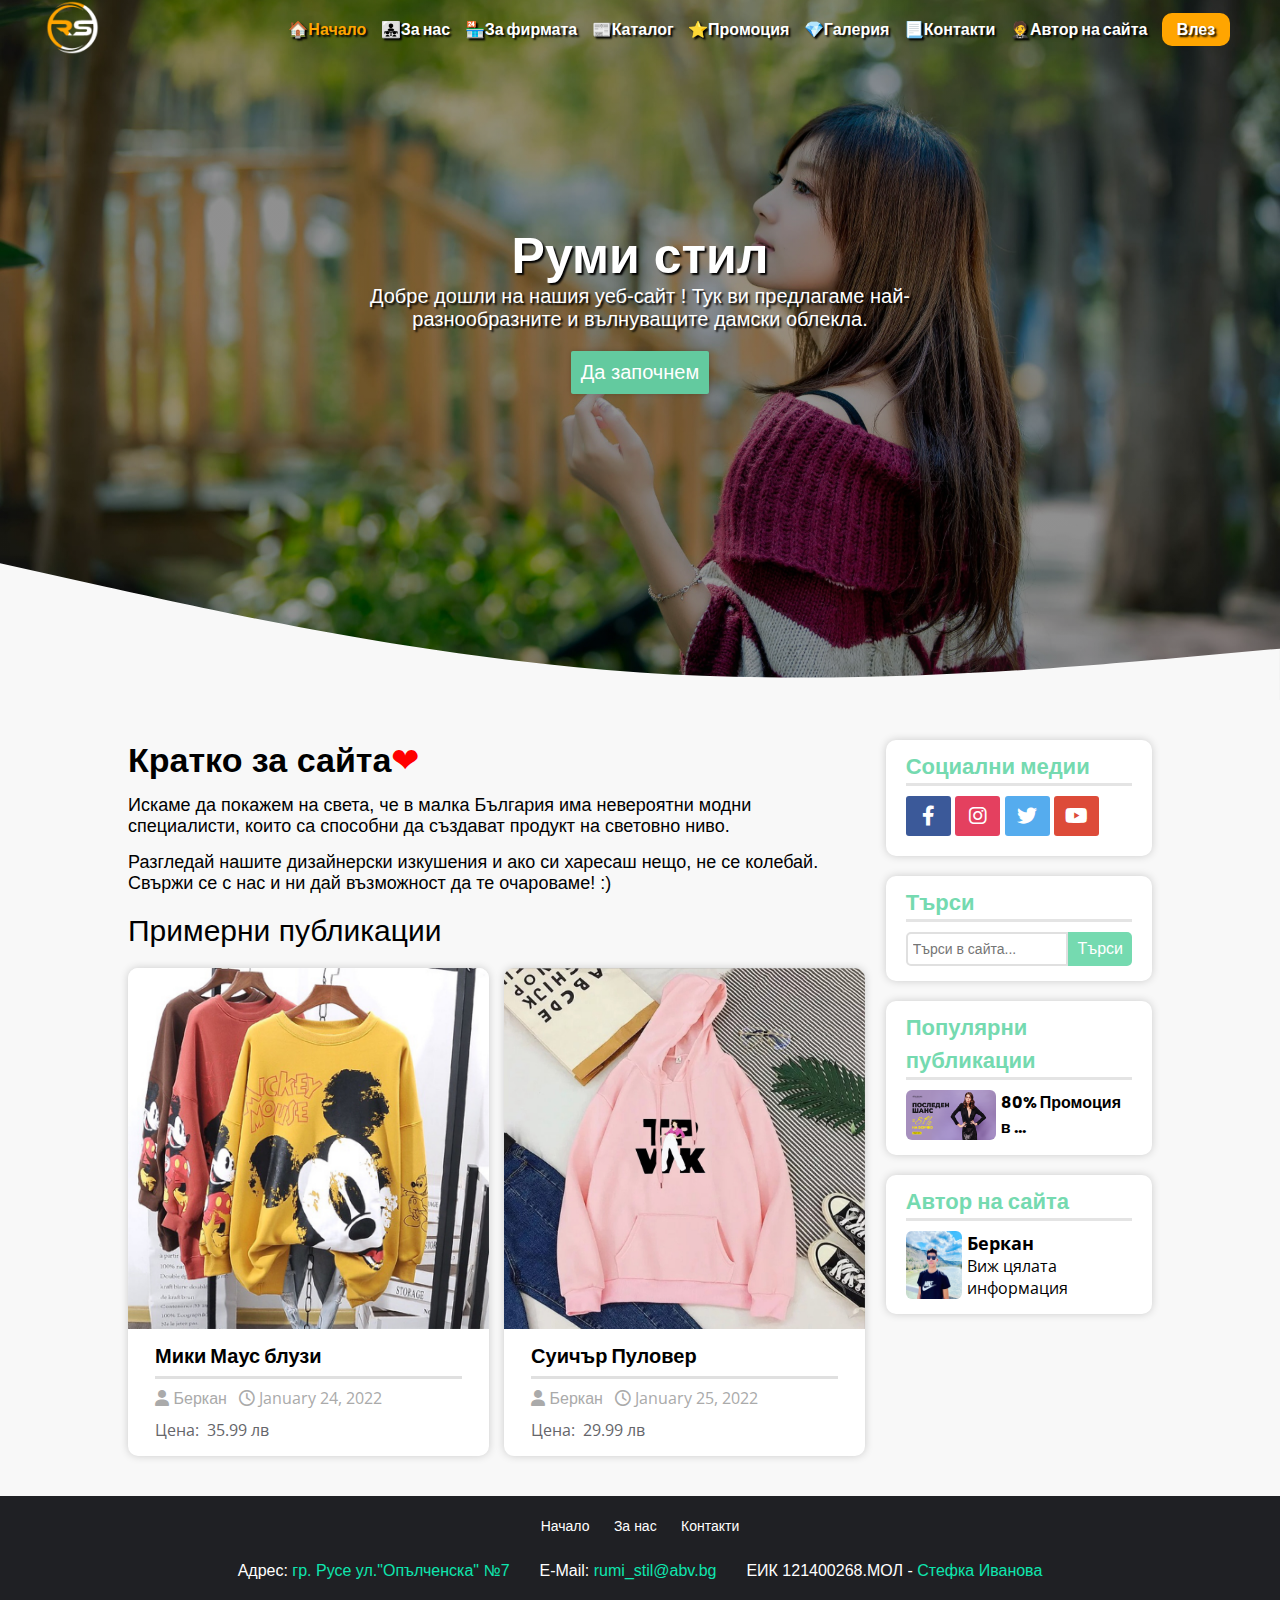
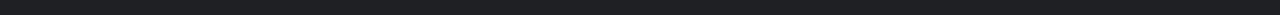
<file: index.html>
<!DOCTYPE html>
<html lang="en">

<head>
    <link class="logo" rel="icon" href="images/logo1.png" type="image/x-icon">
    <meta charset="UTF-8">
    <meta http-equiv="X-UA-Compatible" content="IE=edge">
    <meta name="viewport" content="width=device-width, initial-scale=1.0">
    <meta name="description" content="Тук ви предлагаме най-разнообразните и вълнуващите дамски облекла.">
    <meta name="keywords" content="Руми стил, Руми, Стил, Облекла, Дрехи">
    <meta name="author" content="Беркан">
    <title>Руми стил</title>

    <!-- MY CSS -->
    <link rel="stylesheet" href="css/style.css">

    <!-- GOOGLE FONTS CSS -->
    <link href="https://fonts.googleapis.com/css?family=Open+Sans&display=swap" rel="stylesheet">
    <link href="https://fonts.googleapis.com/css?family=Poppins&display=swap" rel="stylesheet">

    <!-- FONT AWESOME CSS -->
    <link rel="stylesheet" href="css/all.min.css">
    <link rel="stylesheet" href="css/fontawesome.css">
</head>

<body>

    <!-- HEADER -->
    <header class="header">
        <div class="container">
            <div class="menuArea">
                <i class="fa fa-bars menuBtn"></i>
            </div>
            <div class="logoArea">
                <a href="index.html" class="image"><img src="images/logo2.png"></a>
                <a href="index.html" class="text">
                    <h1><span class="highlight">Руми</span> стил</h1>
                </a>
            </div>
            <div class="navBar">
                <ul>
                    <li><a href="index.html" class="active">🏠Начало</a></li>
                    <li><a href="about-us.html">👨‍👧‍👧За нас</a></li>
                    <li><a href="about-company.html">🏪За фирмата</a></li>
                    <li><a href="catalog.html">📰Каталог</a></li>
                    <li><a href="promotion.html">⭐Промоция</a></li>
                    <li><a href="galery.html">💎Галерия</a></li>
                    <li><a href="contacts.html">📃Контакти</a></li>
                    <li><a href="about-me.html">🤵Автор на сайта</a></li>
                    <li><a href="login.html" class="loginBtn">Влез</a></li>
                </ul>
            </div>
        </div>
    </header>




    <!-- BANNER -->
    <div id="banner">
        <div class="container">
            <div class="textArea">
                <h1>Руми стил</h1>
                <p>Добре дошли на нашия уеб-сайт ! Тук ви предлагаме най-разнообразните и вълнуващите дамски облекла.
                </p>
                <a href="#main"><button class="btn">Да започнем</button></a>
            </div>
        </div>
        <svg class="banner-wave" xmlns="http://www.w3.org/2000/svg" viewBox="0 0 1440 250">
            <path fill="#f8f8f8" fill-opacity="1"
                d="M0,96L120,122.7C240,149,480,203,720,218.7C960,235,1200,213,1320,202.7L1440,192L1440,320L1320,320C1200,320,960,320,720,320C480,320,240,320,120,320L0,320Z">
            </path>
        </svg>
    </div>



    <!-- MAIN -->
    <div id="main">
        <div class="container">

            <!-- BLOG AREA -->
            <div class="blogArea">

                <div class="aboutSite">
                    <h1>Кратко за сайта<span class="heart">❤</span></h1>
                    <p>Искаме да покажем на света, че в малка България има невероятни модни специалисти, които са
                        способни да
                        създават продукт на световно ниво.</p>
                    <p>Разгледай нашите дизайнерски изкушения и ако си харесаш нещо, не се колебай. Свържи се с нас и ни
                        дай
                        възможност да те очароваме! :)</p>
                    <h2>Примерни публикации</h2>
                </div>

                <div class="blog">
                    <a href=""><img src="images/ph1.jpg"></a>
                    <div class="post-container">
                        <h1><a href="">Мики Маус блузи</a></h1>
                        <h2><i class="fas fa-user"></i><a href="about-me.html"> Беркан</a> &ensp;<i
                                class="far fa-clock"></i> January 24, 2022</h2>
                        <p>Цена:&ensp;35.99 лв</p>
                    </div>
                </div>

                <div class="blog">
                    <a href=""><img src="images/ph2.jpg"></a>
                    <div class="post-container">
                        <h1><a href="">Суичър Пуловер</a></h1>
                        <h2><i class="fas fa-user"></i><a href="about-me.html"> Беркан</a> &ensp;<i
                                class="far fa-clock"></i> January 25, 2022</h2>
                        <p>Цена:&ensp;29.99 лв</p>
                    </div>
                </div>


            </div>




            <!-- ASIDE AREA -->
            <div class="asideArea">
                <div class="box socialMedia">
                    <div class="post-container">
                        <h1>Социални медии</h1>
                        <div class="post">
                            <a href="https://www.facebook.com/profile.php?id=100009130613804" target="_blank"><i
                                    class="fab fa-facebook-f"></i></a>
                            <a href="https://www.instagram.com/_berkan_175/" target="_blank"><i
                                    class="fab fa-instagram"></i></a>
                            <a href=""><i class="fab fa-twitter"></i></a>
                            <a href=""><i class="fab fa-youtube"></i></a>
                        </div>
                    </div>
                </div>
                <div class="box searchBox">
                    <div class="post-container">
                        <h1>Търси</h1>
                        <div class="post">
                            <input placeholder="Търси в сайта..." type="text">
                            <a href="">Търси</a>
                        </div>
                    </div>
                </div>
                <div class="box popularPost">
                    <div class="post-container">
                        <h1>Популярни публикации</h1>
                        <div class="post">
                            <img src="images/ph1.png">
                            <h2><a href="">80% Промоция в ...</a></h2>
                        </div>
                    </div>
                </div>
                <div class="box aboutMe">
                    <div class="post-container">
                        <h1>Автор на сайта</h1>
                        <div class="post">
                            <img src="images/profil-logo.jpg">
                            <div class="textArea">
                                <h2><a href="about-me.html">Беркан</a></h1>
                                    <h3><a href="about-me.html">Виж цялата информация</a>
                                </h2>
                            </div>
                        </div>
                    </div>
                </div>
            </div>
        </div>
    </div>



    <!-- FOOTER -->
    <div id="footer">
        <div class="container">
            <div class="navBar">
                <ul>
                    <li><a href="index.html">Начало</a></li>
                    <li><a href="about-us.html">За нас</a></li>
                    <li><a href="contacts.html">Контакти</a></li>
                </ul>
            </div>
            <div class="textArea">
                <h1>Адрес: <span class="colored"> гр. Русе ул."Опълченска" №7</span></h1>
                <h1>Е-Мail: <span class="colored"> rumi_stil@abv.bg</span></h1>
                <h1>ЕИК 121400268.МОЛ - <span class="colored">Стефка Иванова</span></h1>
            </div>
        </div>
    </div>
</body>
<script src="js/navbar.js"></script>

</html>
</file>
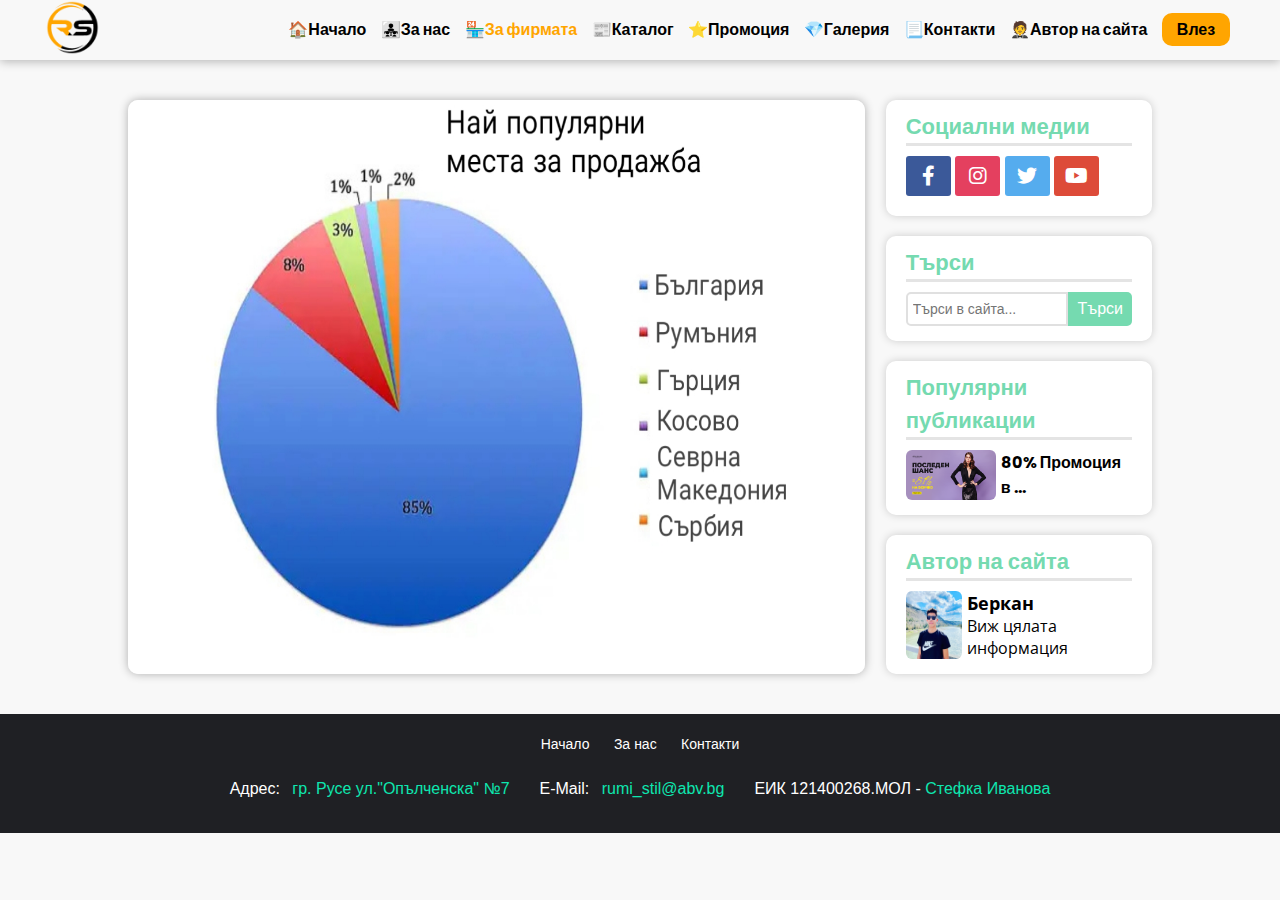
<file: about-company.html>
<!DOCTYPE html>
<html lang="en">

<head>
    <link class="logo" rel="icon" href="images/logo1.png" type="image/x-icon">
    <meta charset="UTF-8">
    <meta http-equiv="X-UA-Compatible" content="IE=edge">
    <meta name="viewport" content="width=device-width, initial-scale=1.0">
    <meta name="description" content="Тук ви предлагаме най-разнообразните и вълнуващите дамски облекла.">
    <meta name="keywords" content="Руми стил, Руми, Стил, Облекла, Дрехи">
    <meta name="author" content="Беркан">
    <title>Руми стил</title>

    <!-- MY CSS -->
    <link rel="stylesheet" href="css/about-company.css">

    <!-- GOOGLE FONTS CSS -->
    <link href="https://fonts.googleapis.com/css?family=Open+Sans&display=swap" rel="stylesheet">
    <link href="https://fonts.googleapis.com/css?family=Poppins&display=swap" rel="stylesheet">

    <!-- FONT AWESOME CSS -->
    <link rel="stylesheet" href="css/all.min.css">
    <link rel="stylesheet" href="css/fontawesome.css">
</head>

<body>

    <!-- HEADER -->
    <header class="header">
        <div class="container">
            <div class="menuArea">
                <i class="fa fa-bars menuBtn"></i>
            </div>
            <div class="logoArea">
                <a href="index.html" class="image"><img src="images/logo1.png"></a>
                <a href="index.html" class="text">
                    <h1><span class="highlight">Руми</span> стил</h1>
                </a>
            </div>
            <div class="navBar">
                <ul>
                    <li><a href="index.html">🏠Начало</a></li>
                    <li><a href="about-us.html">👨‍👧‍👧За нас</a></li>
                    <li><a href="about-company.html" class="active">🏪За фирмата</a></li>
                    <li><a href="catalog.html">📰Каталог</a></li>
                    <li><a href="promotion.html">⭐Промоция</a></li>
                    <li><a href="galery.html">💎Галерия</a></li>
                    <li><a href="contacts.html">📃Контакти</a></li>
                    <li><a href="about-me.html">🤵Автор на сайта</a></li>
                    <li><a href="login.html" class="loginBtn">Влез</a></li>
                </ul>
            </div>
        </div>
    </header>


    <!-- MAIN -->
    <div id="main">
        <div class="container">

            <!-- BLOG AREA -->
            <div class="blogArea">

                <img src="images/grafic.jpg">

            </div>




            <!-- ASIDE AREA -->
            <div class="asideArea">
                <div class="box socialMedia">
                    <div class="post-container">
                        <h1>Социални медии</h1>
                        <div class="post">
                            <a href="https://www.facebook.com/profile.php?id=100009130613804" target="_blank"><i
                                    class="fab fa-facebook-f"></i></a>
                            <a href="https://www.instagram.com/_berkan_175/" target="_blank"><i
                                    class="fab fa-instagram"></i></a>
                            <a href=""><i class="fab fa-twitter"></i></a>
                            <a href=""><i class="fab fa-youtube"></i></a>
                        </div>
                    </div>
                </div>
                <div class="box searchBox">
                    <div class="post-container">
                        <h1>Търси</h1>
                        <div class="post">
                            <input placeholder="Търси в сайта..." type="text">
                            <a href="">Търси</a>
                        </div>
                    </div>
                </div>
                <div class="box popularPost">
                    <div class="post-container">
                        <h1>Популярни публикации</h1>
                        <div class="post">
                            <img src="images/ph1.png">
                            <h2><a href="">80% Промоция в ...</a></h2>
                        </div>
                    </div>
                </div>
                <div class="box aboutMe">
                    <div class="post-container">
                        <h1>Автор на сайта</h1>
                        <div class="post">
                            <img src="images/profil-logo.jpg">
                            <div class="textArea">
                                <h2><a href="about-me.html">Беркан</a></h1>
                                    <h3><a href="about-me.html">Виж цялата информация</a>
                                </h2>
                            </div>
                        </div>
                    </div>
                </div>
            </div>

        </div>
    </div>



    <!-- FOOTER -->
    <div id="footer">
        <div class="container">
            <div class="navBar">
                <ul>
                    <li><a href="index.html">Начало</a></li>
                    <li><a href="about-us.html">За нас</a></li>
                    <li><a href="contacts.html">Контакти</a></li>
                </ul>
            </div>
            <div class="textArea">
                <h1>Адрес:&ensp;<span class="colored"> гр. Русе ул."Опълченска" №7</span></h1>
                <h1>Е-Мail:&ensp;<span class="colored"> rumi_stil@abv.bg</span></h1>
                <h1>ЕИК 121400268.МОЛ - <span class="colored">Стефка Иванова</span></h1>
            </div>
        </div>
    </div>
</body>
<script src="js/navbar.js"></script>

</html>
</file>
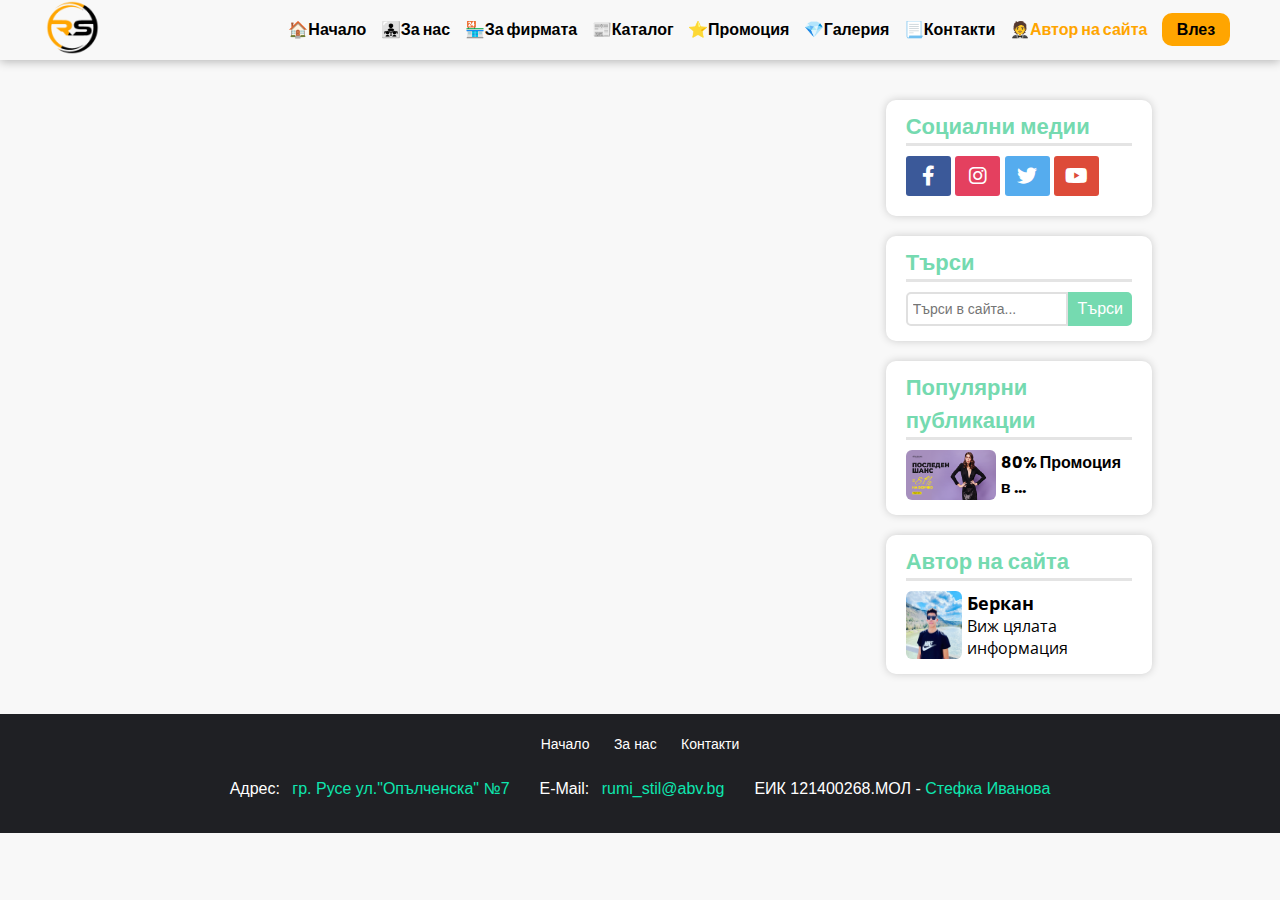
<file: about-me.html>
<!DOCTYPE html>
<html lang="en">

<head>
    <link class="logo" rel="icon" href="images/logo1.png" type="image/x-icon">
    <meta charset="UTF-8">
    <meta http-equiv="X-UA-Compatible" content="IE=edge">
    <meta name="viewport" content="width=device-width, initial-scale=1.0">
    <meta name="description" content="Тук ви предлагаме най-разнообразните и вълнуващите дамски облекла.">
    <meta name="keywords" content="Руми стил, Руми, Стил, Облекла, Дрехи">
    <meta name="author" content="Беркан">
    <title>Руми стил</title>

    <!-- MY CSS -->
    <link rel="stylesheet" href="css/about-me.css">

    <!-- GOOGLE FONTS CSS -->
    <link href="https://fonts.googleapis.com/css?family=Open+Sans&display=swap" rel="stylesheet">
    <link href="https://fonts.googleapis.com/css?family=Poppins&display=swap" rel="stylesheet">

    <!-- FONT AWESOME CSS -->
    <link rel="stylesheet" href="css/all.min.css">
    <link rel="stylesheet" href="css/fontawesome.css">
</head>

<body>

    <!-- HEADER -->
    <header class="header">
        <div class="container">
            <div class="menuArea">
                <i class="fa fa-bars menuBtn"></i>
            </div>
            <div class="logoArea">
                <a href="index.html" class="image"><img src="images/logo1.png"></a>
                <a href="index.html" class="text">
                    <h1><span class="highlight">Руми</span> стил</h1>
                </a>
            </div>
            <div class="navBar">
                <ul>
                    <li><a href="index.html">🏠Начало</a></li>
                    <li><a href="about-us.html">👨‍👧‍👧За нас</a></li>
                    <li><a href="about-company.html">🏪За фирмата</a></li>
                    <li><a href="catalog.html">📰Каталог</a></li>
                    <li><a href="promotion.html">⭐Промоция</a></li>
                    <li><a href="galery.html">💎Галерия</a></li>
                    <li><a href="contacts.html">📃Контакти</a></li>
                    <li><a href="about-me.html" class="active">🤵Автор на сайта</a></li>
                    <li><a href="login.html" class="loginBtn">Влез</a></li>
                </ul>
            </div>
        </div>
    </header>


    <!-- MAIN -->
    <div id="main">
        <div class="container">

            <!-- BLOG AREA -->
            <div class="blogArea">


            </div>




            <!-- ASIDE AREA -->
            <div class="asideArea">
                <div class="box socialMedia">
                    <div class="post-container">
                        <h1>Социални медии</h1>
                        <div class="post">
                            <a href="https://www.facebook.com/profile.php?id=100009130613804" target="_blank"><i
                                    class="fab fa-facebook-f"></i></a>
                            <a href="https://www.instagram.com/_berkan_175/" target="_blank"><i
                                    class="fab fa-instagram"></i></a>
                            <a href=""><i class="fab fa-twitter"></i></a>
                            <a href=""><i class="fab fa-youtube"></i></a>
                        </div>
                    </div>
                </div>
                <div class="box searchBox">
                    <div class="post-container">
                        <h1>Търси</h1>
                        <div class="post">
                            <input placeholder="Търси в сайта..." type="text">
                            <a href="">Търси</a>
                        </div>
                    </div>
                </div>
                <div class="box popularPost">
                    <div class="post-container">
                        <h1>Популярни публикации</h1>
                        <div class="post">
                            <img src="images/ph1.png">
                            <h2><a href="">80% Промоция в ...</a></h2>
                        </div>
                    </div>
                </div>
                <div class="box aboutMe">
                    <div class="post-container">
                        <h1>Автор на сайта</h1>
                        <div class="post">
                            <img src="images/profil-logo.jpg">
                            <div class="textArea">
                                <h2><a href="about-me.html">Беркан</a></h1>
                                    <h3><a href="about-me.html">Виж цялата информация</a>
                                </h2>
                            </div>
                        </div>
                    </div>
                </div>
            </div>

        </div>
    </div>



    <!-- FOOTER -->
    <div id="footer">
        <div class="container">
            <div class="navBar">
                <ul>
                    <li><a href="index.html">Начало</a></li>
                    <li><a href="about-us.html">За нас</a></li>
                    <li><a href="contacts.html">Контакти</a></li>
                </ul>
            </div>
            <div class="textArea">
                <h1>Адрес:&ensp;<span class="colored"> гр. Русе ул."Опълченска" №7</span></h1>
                <h1>Е-Мail:&ensp;<span class="colored"> rumi_stil@abv.bg</span></h1>
                <h1>ЕИК 121400268.МОЛ - <span class="colored">Стефка Иванова</span></h1>
            </div>
        </div>
    </div>
</body>
<script src="js/navbar.js"></script>

</html>
</file>
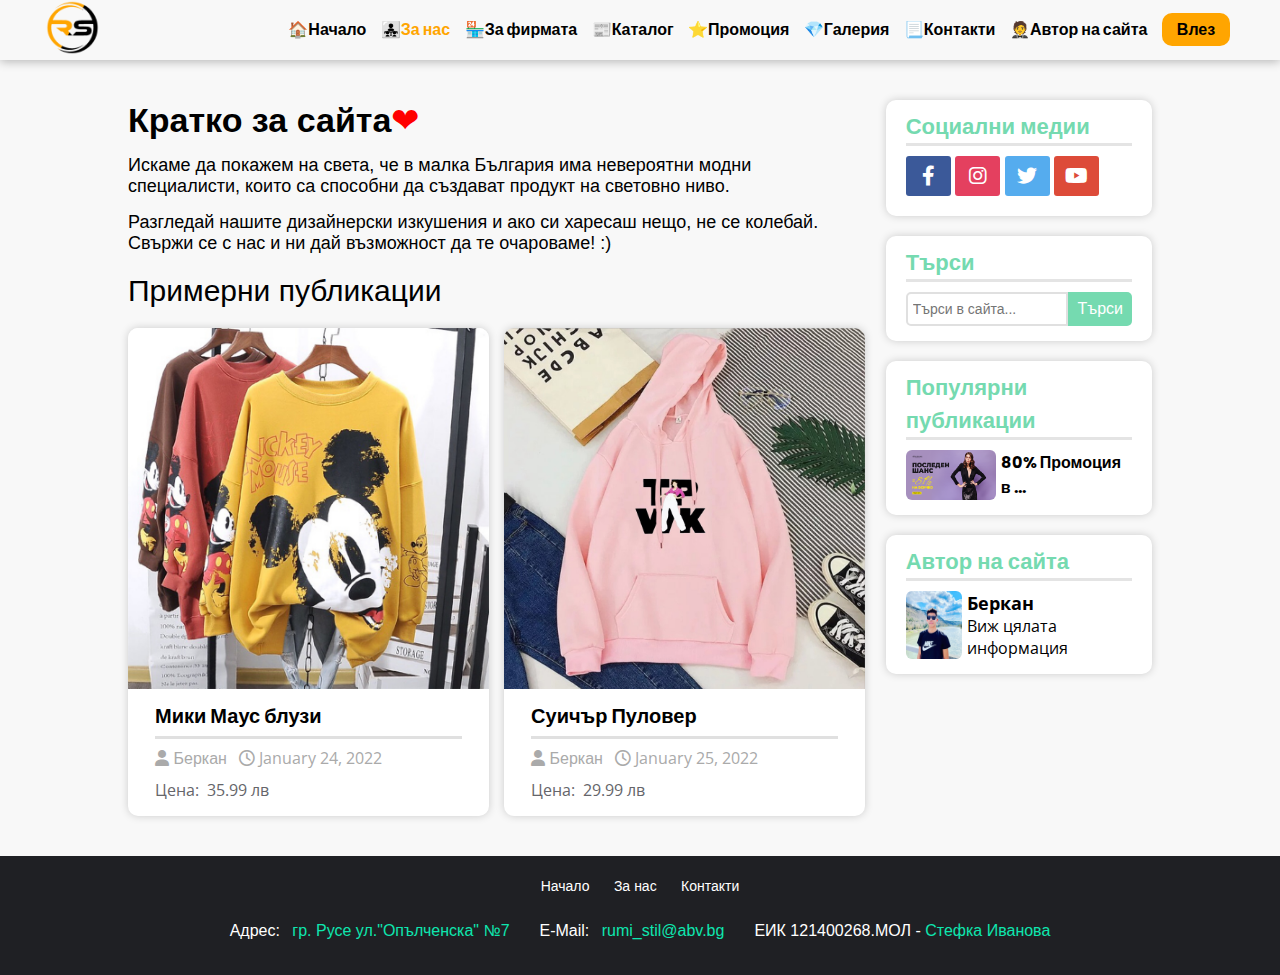
<file: about-us.html>
<!DOCTYPE html>
<html lang="en">

<head>
    <link class="logo" rel="icon" href="images/logo1.png" type="image/x-icon">
    <meta charset="UTF-8">
    <meta http-equiv="X-UA-Compatible" content="IE=edge">
    <meta name="viewport" content="width=device-width, initial-scale=1.0">
    <meta name="description" content="Тук ви предлагаме най-разнообразните и вълнуващите дамски облекла.">
    <meta name="keywords" content="Руми стил, Руми, Стил, Облекла, Дрехи">
    <meta name="author" content="Беркан">
    <title>Руми стил</title>

    <!-- MY CSS -->
    <link rel="stylesheet" href="css/about-us.css">

    <!-- GOOGLE FONTS CSS -->
    <link href="https://fonts.googleapis.com/css?family=Open+Sans&display=swap" rel="stylesheet">
    <link href="https://fonts.googleapis.com/css?family=Poppins&display=swap" rel="stylesheet">

    <!-- FONT AWESOME CSS -->
    <link rel="stylesheet" href="css/all.min.css">
    <link rel="stylesheet" href="css/fontawesome.css">
</head>

<body>

    <!-- HEADER -->
    <header class="header">
        <div class="container">
            <div class="menuArea">
                <i class="fa fa-bars menuBtn"></i>
            </div>
            <div class="logoArea">
                <a href="index.html" class="image"><img src="images/logo1.png"></a>
                <a href="index.html" class="text">
                    <h1><span class="highlight">Руми</span> стил</h1>
                </a>
            </div>
            <div class="navBar">
                <ul>
                    <li><a href="index.html">🏠Начало</a></li>
                    <li><a href="about-us.html" class="active">👨‍👧‍👧За нас</a></li>
                    <li><a href="about-company.html">🏪За фирмата</a></li>
                    <li><a href="catalog.html">📰Каталог</a></li>
                    <li><a href="promotion.html">⭐Промоция</a></li>
                    <li><a href="galery.html">💎Галерия</a></li>
                    <li><a href="contacts.html">📃Контакти</a></li>
                    <li><a href="about-me.html">🤵Автор на сайта</a></li>
                    <li><a href="login.html" class="loginBtn">Влез</a></li>
                </ul>
            </div>
        </div>
    </header>


    <!-- MAIN -->
    <div id="main">
        <div class="container">

            <!-- BLOG AREA -->
            <div class="blogArea">

                <div class="aboutSite">
                    <h1>Кратко за сайта<span class="heart">❤</span></h1>
                    <p>Искаме да покажем на света, че в малка България има невероятни модни специалисти, които са
                        способни да
                        създават продукт на световно ниво.</p>
                    <p>Разгледай нашите дизайнерски изкушения и ако си харесаш нещо, не се колебай. Свържи се с нас и ни
                        дай
                        възможност да те очароваме! :)</p>
                    <h2>Примерни публикации</h2>
                </div>

                <div class="blog">
                    <a href=""><img src="images/ph1.jpg"></a>
                    <div class="post-container">
                        <h1><a href="">Мики Маус блузи</a></h1>
                        <h2><i class="fas fa-user"></i><a href="about-me.html"> Беркан</a> &ensp;<i
                                class="far fa-clock"></i> January 24, 2022</h2>
                        <p>Цена:&ensp;35.99 лв</p>
                    </div>
                </div>

                <div class="blog">
                    <a href=""><img src="images/ph2.jpg"></a>
                    <div class="post-container">
                        <h1><a href="">Суичър Пуловер</a></h1>
                        <h2><i class="fas fa-user"></i><a href="about-me.html"> Беркан</a> &ensp;<i
                                class="far fa-clock"></i> January 25, 2022</h2>
                        <p>Цена:&ensp;29.99 лв</p>
                    </div>
                </div>

            </div>




            <!-- ASIDE AREA -->
            <div class="asideArea">
                <div class="box socialMedia">
                    <div class="post-container">
                        <h1>Социални медии</h1>
                        <div class="post">
                            <a href="https://www.facebook.com/profile.php?id=100009130613804" target="_blank"><i
                                    class="fab fa-facebook-f"></i></a>
                            <a href="https://www.instagram.com/_berkan_175/" target="_blank"><i
                                    class="fab fa-instagram"></i></a>
                            <a href=""><i class="fab fa-twitter"></i></a>
                            <a href=""><i class="fab fa-youtube"></i></a>
                        </div>
                    </div>
                </div>
                <div class="box searchBox">
                    <div class="post-container">
                        <h1>Търси</h1>
                        <div class="post">
                            <input placeholder="Търси в сайта..." type="text">
                            <a href="">Търси</a>
                        </div>
                    </div>
                </div>
                <div class="box popularPost">
                    <div class="post-container">
                        <h1>Популярни публикации</h1>
                        <div class="post">
                            <img src="images/ph1.png">
                            <h2><a href="">80% Промоция в ...</a></h2>
                        </div>
                    </div>
                </div>
                <div class="box aboutMe">
                    <div class="post-container">
                        <h1>Автор на сайта</h1>
                        <div class="post">
                            <img src="images/profil-logo.jpg">
                            <div class="textArea">
                                <h2><a href="about-me.html">Беркан</a></h1>
                                    <h3><a href="about-me.html">Виж цялата информация</a>
                                </h2>
                            </div>
                        </div>
                    </div>
                </div>
            </div>

        </div>
    </div>



    <!-- FOOTER -->
    <div id="footer">
        <div class="container">
            <div class="navBar">
                <ul>
                    <li><a href="index.html">Начало</a></li>
                    <li><a href="about-us.html">За нас</a></li>
                    <li><a href="contacts.html">Контакти</a></li>
                </ul>
            </div>
            <div class="textArea">
                <h1>Адрес:&ensp;<span class="colored"> гр. Русе ул."Опълченска" №7</span></h1>
                <h1>Е-Мail:&ensp;<span class="colored"> rumi_stil@abv.bg</span></h1>
                <h1>ЕИК 121400268.МОЛ - <span class="colored">Стефка Иванова</span></h1>
            </div>
        </div>
    </div>
</body>
<script src="js/navbar.js"></script>

</html>
</file>
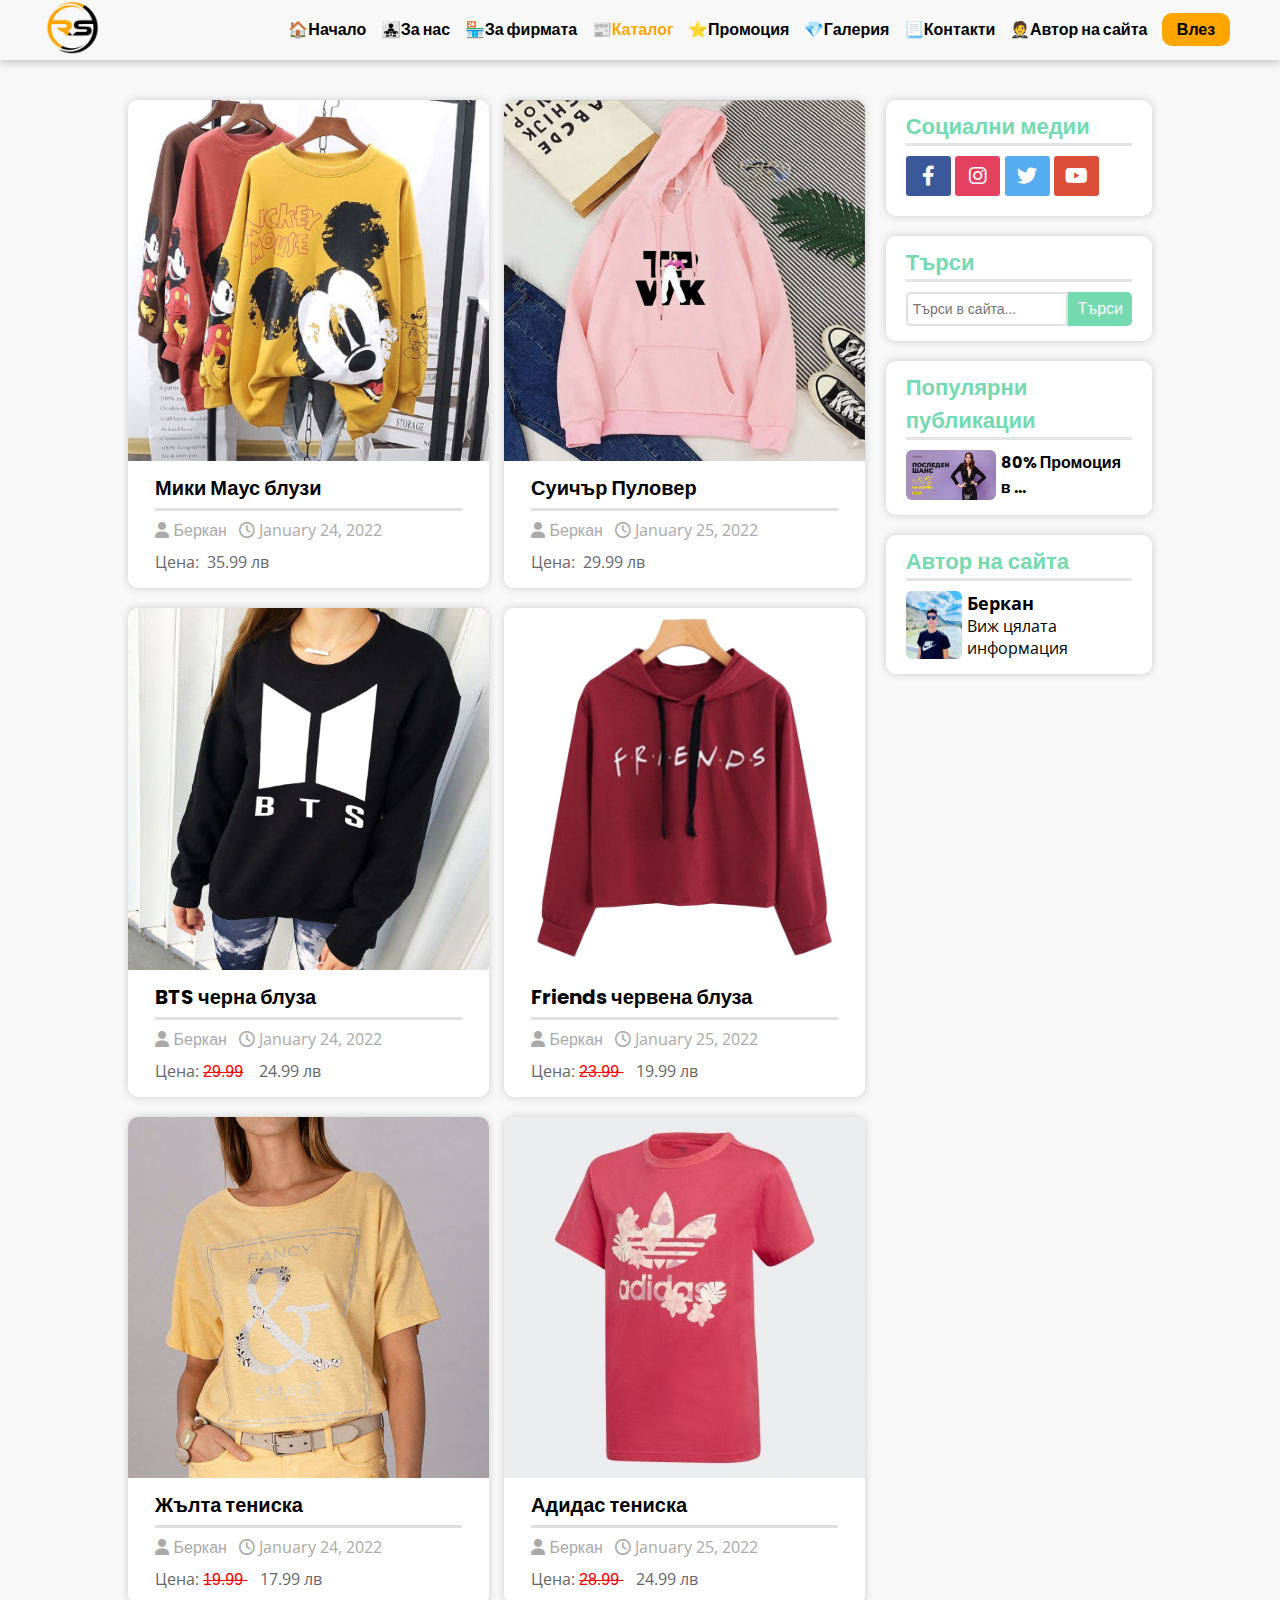
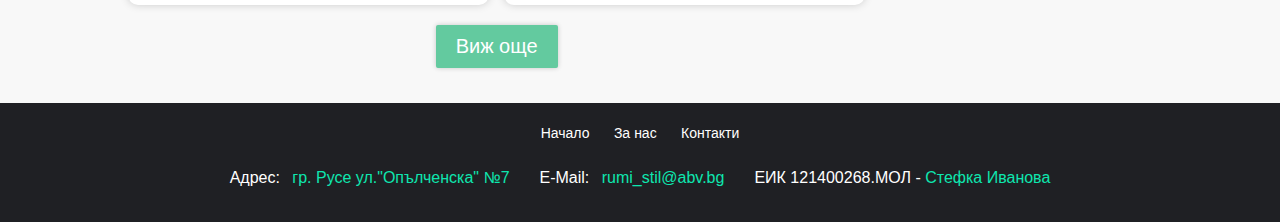
<file: catalog.html>
<!DOCTYPE html>
<html lang="en">

<head>
    <link class="logo" rel="icon" href="images/logo1.png" type="image/x-icon">
    <meta charset="UTF-8">
    <meta http-equiv="X-UA-Compatible" content="IE=edge">
    <meta name="viewport" content="width=device-width, initial-scale=1.0">
    <meta name="description" content="Тук ви предлагаме най-разнообразните и вълнуващите дамски облекла.">
    <meta name="keywords" content="Руми стил, Руми, Стил, Облекла, Дрехи">
    <meta name="author" content="Беркан">
    <title>Руми стил</title>

    <!-- MY CSS -->
    <link rel="stylesheet" href="css/catalog.css">

    <!-- GOOGLE FONTS CSS -->
    <link href="https://fonts.googleapis.com/css?family=Open+Sans&display=swap" rel="stylesheet">
    <link href="https://fonts.googleapis.com/css?family=Poppins&display=swap" rel="stylesheet">

    <!-- FONT AWESOME CSS -->
    <link rel="stylesheet" href="css/all.min.css">
    <link rel="stylesheet" href="css/fontawesome.css">
</head>

<body>

    <!-- HEADER -->
    <header class="header">
        <div class="container">
            <div class="menuArea">
                <i class="fa fa-bars menuBtn"></i>
            </div>
            <div class="logoArea">
                <a href="index.html" class="image"><img src="images/logo1.png"></a>
                <a href="index.html" class="text">
                    <h1><span class="highlight">Руми</span> стил</h1>
                </a>
            </div>
            <div class="navBar">
                <ul>
                    <li><a href="index.html">🏠Начало</a></li>
                    <li><a href="about-us.html">👨‍👧‍👧За нас</a></li>
                    <li><a href="about-company.html">🏪За фирмата</a></li>
                    <li><a href="catalog.html" class="active">📰Каталог</a></li>
                    <li><a href="promotion.html">⭐Промоция</a></li>
                    <li><a href="galery.html">💎Галерия</a></li>
                    <li><a href="contacts.html">📃Контакти</a></li>
                    <li><a href="about-me.html">🤵Автор на сайта</a></li>
                    <li><a href="login.html" class="loginBtn">Влез</a></li>
                </ul>
            </div>
        </div>
    </header>


    <!-- MAIN -->
    <div id="main">
        <div class="container">

            <!-- BLOG AREA -->
            <div class="blogArea">

                <div class="blog">
                    <a href=""><img src="images/ph1.jpg"></a>
                    <div class="post-container">
                        <h1><a href="">Мики Маус блузи</a></h1>
                        <h2><i class="fas fa-user"></i><a href="about-me.html"> Беркан</a> &ensp;<i
                                class="far fa-clock"></i> January 24, 2022</h2>
                        <p>Цена:&ensp;35.99 лв</p>
                    </div>
                </div>

                <div class="blog">
                    <a href=""><img src="images/ph2.jpg"></a>
                    <div class="post-container">
                        <h1><a href="">Суичър Пуловер</a></h1>
                        <h2><i class="fas fa-user"></i><a href="about-me.html"> Беркан</a> &ensp;<i
                                class="far fa-clock"></i> January 25, 2022</h2>
                        <p>Цена:&ensp;29.99 лв</p>
                    </div>
                </div>

                <div class="blog">
                    <a href=""><img src="images/ph3.jpg"></a>
                    <div class="post-container">
                        <h1><a href="">BTS черна блуза</a></h1>
                        <h2><i class="fas fa-user"></i><a href="about-me.html"> Беркан</a> &ensp;<i
                                class="far fa-clock"></i> January 24, 2022</h2>
                        <p>Цена: <span>29.99</span> &ensp; 24.99 лв</p>
                    </div>
                </div>

                <div class="blog">
                    <a href=""><img src="images/ph4.jpg"></a>
                    <div class="post-container">
                        <h1><a href="">Friends червена блуза</a></h1>
                        <h2><i class="fas fa-user"></i><a href="about-me.html"> Беркан</a> &ensp;<i
                                class="far fa-clock"></i> January 25, 2022</h2>
                        <p>Цена: <span>23.99 </span>&ensp; 19.99 лв</p>
                    </div>
                </div>

                <div class="blog">
                    <a href=""><img src="images/ph7.jpg"></a>
                    <div class="post-container">
                        <h1><a href="">Жълта тениска</a></h1>
                        <h2><i class="fas fa-user"></i><a href="about-me.html"> Беркан</a> &ensp;<i
                                class="far fa-clock"></i> January 24, 2022</h2>
                        <p>Цена: <span>19.99 </span>&ensp; 17.99 лв</p>
                    </div>
                </div>

                <div class="blog">
                    <a href=""><img src="images/ph8.jpg"></a>
                    <div class="post-container">
                        <h1><a href="">Адидас тениска</a></h1>
                        <h2><i class="fas fa-user"></i><a href="about-me.html"> Беркан</a> &ensp;<i
                                class="far fa-clock"></i> January 25, 2022</h2>
                        <p>Цена: <span>28.99 </span>&ensp; 24.99 лв</p>
                    </div>
                </div>

                <div class="buttonArea">
                    <a href="#main"><button class="btn">Виж още</button></a>
                </div>

            </div>




            <!-- ASIDE AREA -->
            <div class="asideArea">
                <div class="box socialMedia">
                    <div class="post-container">
                        <h1>Социални медии</h1>
                        <div class="post">
                            <a href="https://www.facebook.com/profile.php?id=100009130613804" target="_blank"><i
                                    class="fab fa-facebook-f"></i></a>
                            <a href="https://www.instagram.com/_berkan_175/" target="_blank"><i
                                    class="fab fa-instagram"></i></a>
                            <a href=""><i class="fab fa-twitter"></i></a>
                            <a href=""><i class="fab fa-youtube"></i></a>
                        </div>
                    </div>
                </div>
                <div class="box searchBox">
                    <div class="post-container">
                        <h1>Търси</h1>
                        <div class="post">
                            <input placeholder="Търси в сайта..." type="text">
                            <a href="">Търси</a>
                        </div>
                    </div>
                </div>
                <div class="box popularPost">
                    <div class="post-container">
                        <h1>Популярни публикации</h1>
                        <div class="post">
                            <img src="images/ph1.png">
                            <h2><a href="">80% Промоция в ...</a></h2>
                        </div>
                    </div>
                </div>
                <div class="box aboutMe">
                    <div class="post-container">
                        <h1>Автор на сайта</h1>
                        <div class="post">
                            <img src="images/profil-logo.jpg">
                            <div class="textArea">
                                <h2><a href="about-me.html">Беркан</a></h1>
                                    <h3><a href="about-me.html">Виж цялата информация</a>
                                </h2>
                            </div>
                        </div>
                    </div>
                </div>
            </div>

        </div>
    </div>



    <!-- FOOTER -->
    <div id="footer">
        <div class="container">
            <div class="navBar">
                <ul>
                    <li><a href="index.html">Начало</a></li>
                    <li><a href="about-us.html">За нас</a></li>
                    <li><a href="contacts.html">Контакти</a></li>
                </ul>
            </div>
            <div class="textArea">
                <h1>Адрес:&ensp;<span class="colored"> гр. Русе ул."Опълченска" №7</span></h1>
                <h1>Е-Мail:&ensp;<span class="colored"> rumi_stil@abv.bg</span></h1>
                <h1>ЕИК 121400268.МОЛ - <span class="colored">Стефка Иванова</span></h1>
            </div>
        </div>
    </div>
</body>
<script src="js/navbar.js"></script>

</html>
</file>
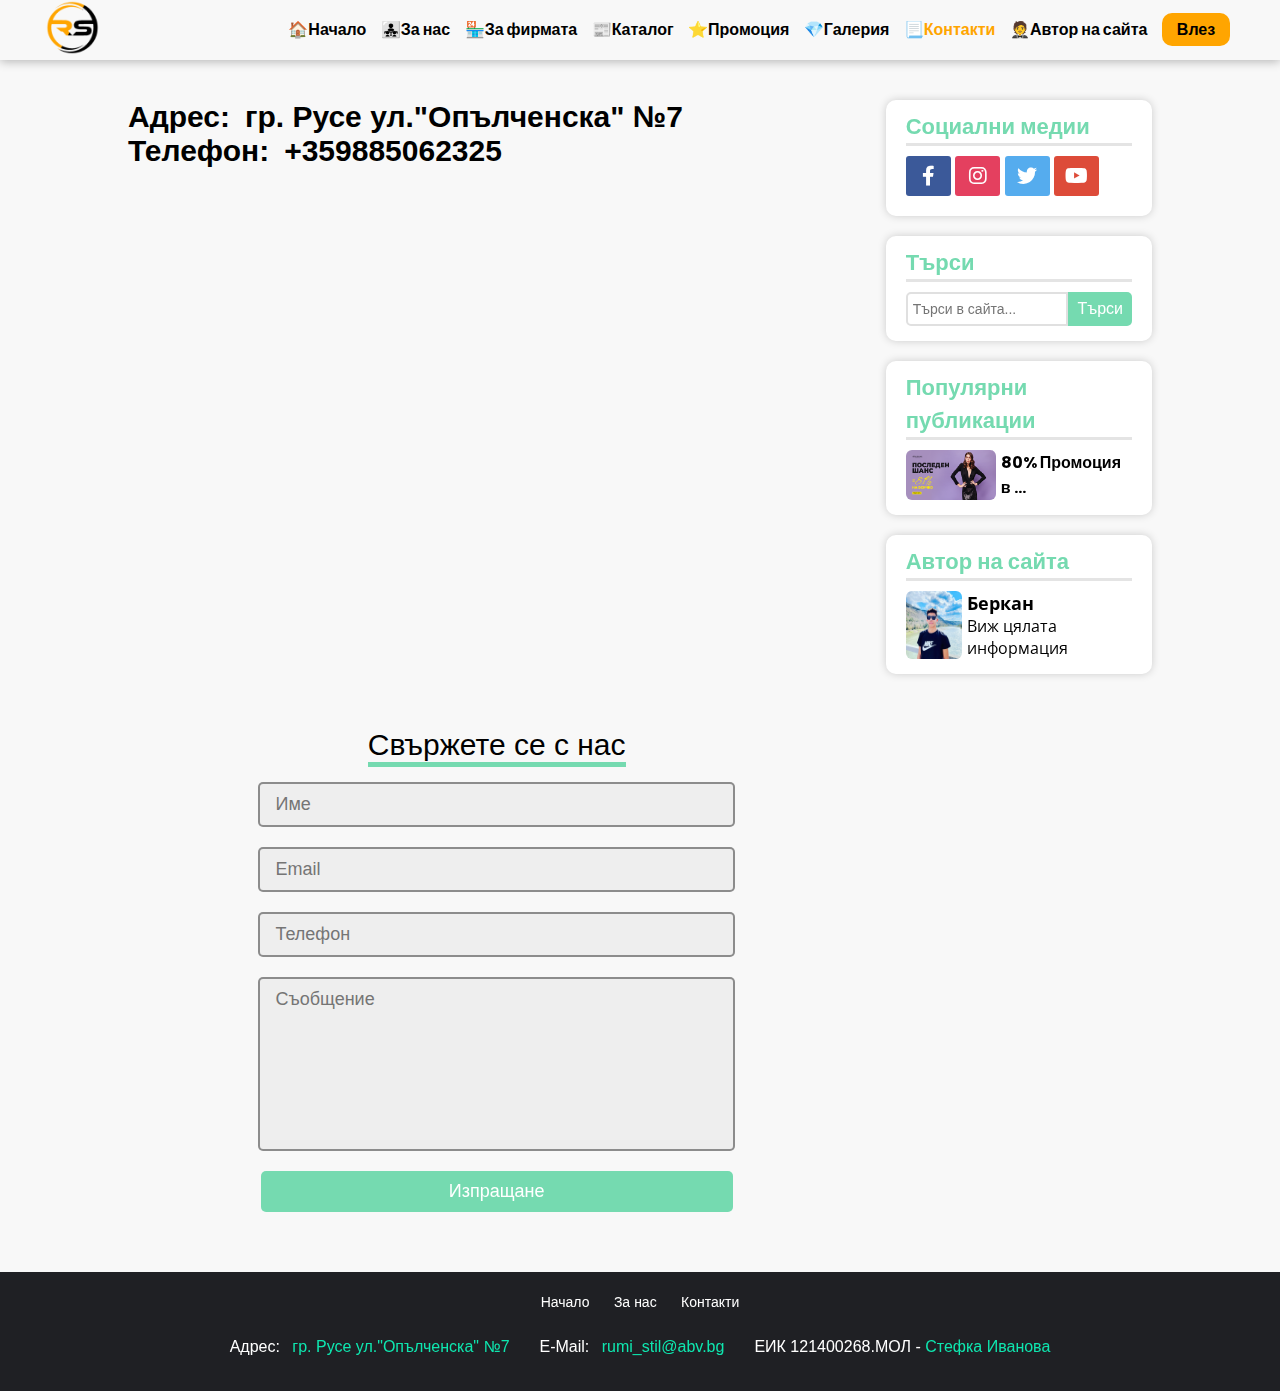
<file: contacts.html>
<!DOCTYPE html>
<html lang="en">

<head>
    <link class="logo" rel="icon" href="images/logo1.png" type="image/x-icon">
    <meta charset="UTF-8">
    <meta http-equiv="X-UA-Compatible" content="IE=edge">
    <meta name="viewport" content="width=device-width, initial-scale=1.0">
    <meta name="description" content="Тук ви предлагаме най-разнообразните и вълнуващите дамски облекла.">
    <meta name="keywords" content="Руми стил, Руми, Стил, Облекла, Дрехи">
    <meta name="author" content="Беркан">
    <title>Руми стил</title>

    <!-- MY CSS -->
    <link rel="stylesheet" href="css/contacts.css">
    <link rel="stylesheet" href="css/lightbox.min.css">

    <!-- GOOGLE FONTS CSS -->
    <link href="https://fonts.googleapis.com/css?family=Open+Sans&display=swap" rel="stylesheet">
    <link href="https://fonts.googleapis.com/css?family=Poppins&display=swap" rel="stylesheet">

    <!-- FONT AWESOME CSS -->
    <link rel="stylesheet" href="css/all.min.css">
    <link rel="stylesheet" href="css/fontawesome.css">

</head>

<body>

    <!-- HEADER -->
    <header class="header">
        <div class="container">
            <div class="menuArea">
                <i class="fa fa-bars menuBtn"></i>
            </div>
            <div class="logoArea">
                <a href="index.html" class="image"><img src="images/logo1.png"></a>
                <a href="index.html" class="text">
                    <h1><span class="highlight">Руми</span> стил</h1>
                </a>
            </div>
            <div class="navBar">
                <ul>
                    <li><a href="index.html">🏠Начало</a></li>
                    <li><a href="about-us.html">👨‍👧‍👧За нас</a></li>
                    <li><a href="about-company.html">🏪За фирмата</a></li>
                    <li><a href="catalog.html">📰Каталог</a></li>
                    <li><a href="promotion.html">⭐Промоция</a></li>
                    <li><a href="galery.html">💎Галерия</a></li>
                    <li><a href="contacts.html" class="active">📃Контакти</a></li>
                    <li><a href="about-me.html">🤵Автор на сайта</a></li>
                    <li><a href="login.html" class="loginBtn">Влез</a></li>
                </ul>
            </div>
        </div>
    </header>


    <!-- MAIN -->
    <div id="main">
        <div class="container">

            <!-- BLOG AREA -->
            <div class="blogArea">

                <h1>Адрес:&ensp;гр. Русе ул."Опълченска" №7</h1>
                <h1>Телефон:&ensp;+359885062325</h1>
                <iframe class="googlemap"
                    src="https://www.google.com/maps/embed?pb=!1m18!1m12!1m3!1d2705.5176012677834!2d25.966488915372818!3d43.837351779115394!2m3!1f0!2f0!3f0!3m2!1i1024!2i768!4f13.1!3m3!1m2!1s0x40ae60a2bdef1b5d%3A0x1c3c4622e4ab9225!2z0KDQntCh0Jgg0JXQmyDQldCbINCU0JbQmA!5e1!3m2!1sbg!2sbg!4v1645369930606!5m2!1sbg!2sbg"
                    width="600" height="450" style="border:0;" allowfullscreen="" loading="lazy"></iframe>

                <form action="" method="post">
                    <h2>Свържете се с нас</h2>
                    <input type="text" class="field" placeholder="Име" required>
                    <input type="email" class="field" placeholder="Email" required>
                    <input type="tel" class="field" placeholder="Телефон">
                    <textarea name="message" placeholder="Съобщение" class="field" required></textarea>
                    <button class="btn">Изпращане</button>
                </form>

            </div>




            <!-- ASIDE AREA -->
            <div class="asideArea">
                <div class="box socialMedia">
                    <div class="post-container">
                        <h1>Социални медии</h1>
                        <div class="post">
                            <a href="https://www.facebook.com/profile.php?id=100009130613804" target="_blank"><i
                                    class="fab fa-facebook-f"></i></a>
                            <a href="https://www.instagram.com/_berkan_175/" target="_blank"><i
                                    class="fab fa-instagram"></i></a>
                            <a href=""><i class="fab fa-twitter"></i></a>
                            <a href=""><i class="fab fa-youtube"></i></a>
                        </div>
                    </div>
                </div>
                <div class="box searchBox">
                    <div class="post-container">
                        <h1>Търси</h1>
                        <div class="post">
                            <input placeholder="Търси в сайта..." type="text">
                            <a href="">Търси</a>
                        </div>
                    </div>
                </div>
                <div class="box popularPost">
                    <div class="post-container">
                        <h1>Популярни публикации</h1>
                        <div class="post">
                            <img src="images/ph1.png">
                            <h2><a href="">80% Промоция в ...</a></h2>
                        </div>
                    </div>
                </div>
                <div class="box aboutMe">
                    <div class="post-container">
                        <h1>Автор на сайта</h1>
                        <div class="post">
                            <img src="images/profil-logo.jpg">
                            <div class="textArea">
                                <h2><a href="about-me.html">Беркан</a></h1>
                                    <h3><a href="about-me.html">Виж цялата информация</a>
                                </h2>
                            </div>
                        </div>
                    </div>
                </div>
            </div>

        </div>
    </div>



    <!-- FOOTER -->
    <div id="footer">
        <div class="container">
            <div class="navBar">
                <ul>
                    <li><a href="index.html">Начало</a></li>
                    <li><a href="about-us.html">За нас</a></li>
                    <li><a href="contacts.html">Контакти</a></li>
                </ul>
            </div>
            <div class="textArea">
                <h1>Адрес:&ensp;<span class="colored"> гр. Русе ул."Опълченска" №7</span></h1>
                <h1>Е-Мail:&ensp;<span class="colored"> rumi_stil@abv.bg</span></h1>
                <h1>ЕИК 121400268.МОЛ - <span class="colored">Стефка Иванова</span></h1>
            </div>
        </div>
    </div>
</body>
<script src="js/navbar.js"></script>

</html>
</file>
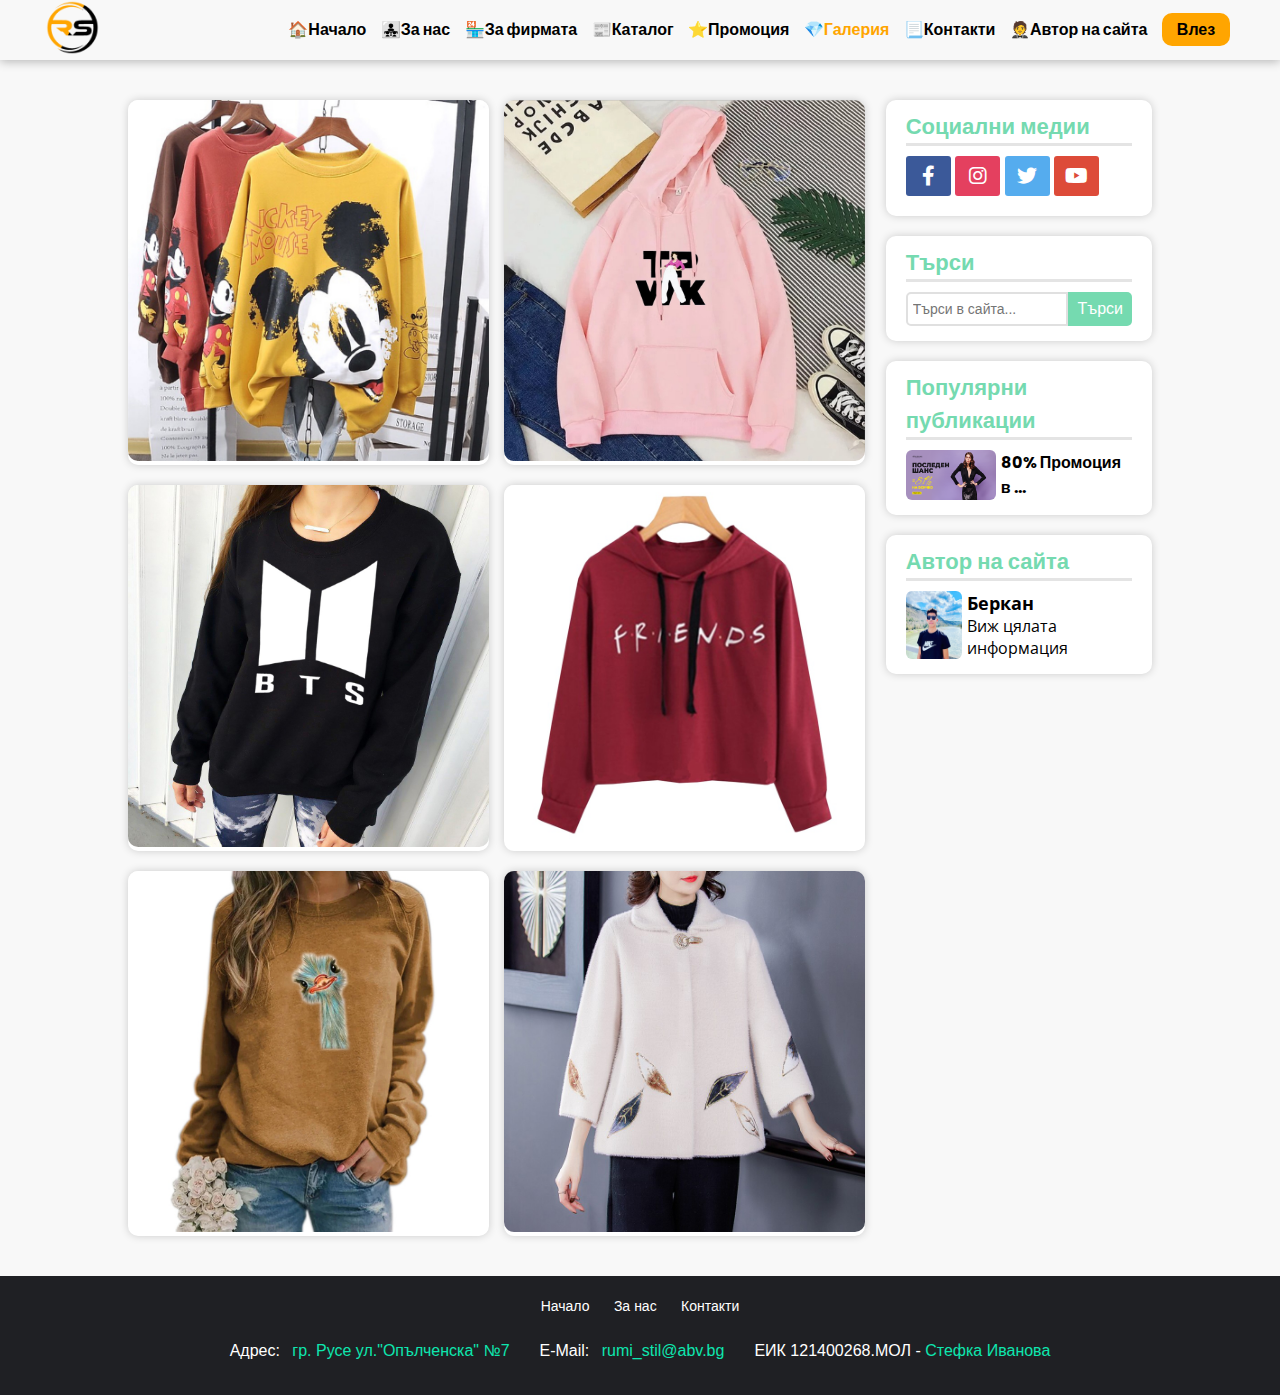
<file: galery.html>
<!DOCTYPE html>
<html lang="en">

<head>
    <link class="logo" rel="icon" href="images/logo1.png" type="image/x-icon">
    <meta charset="UTF-8">
    <meta http-equiv="X-UA-Compatible" content="IE=edge">
    <meta name="viewport" content="width=device-width, initial-scale=1.0">
    <meta name="description" content="Тук ви предлагаме най-разнообразните и вълнуващите дамски облекла.">
    <meta name="keywords" content="Руми стил, Руми, Стил, Облекла, Дрехи">
    <meta name="author" content="Беркан">
    <title>Руми стил</title>

    <!-- MY CSS -->
    <link rel="stylesheet" href="css/galery.css">
    <link rel="stylesheet" href="css/lightbox.min.css">

    <!-- GOOGLE FONTS CSS -->
    <link href="https://fonts.googleapis.com/css?family=Open+Sans&display=swap" rel="stylesheet">
    <link href="https://fonts.googleapis.com/css?family=Poppins&display=swap" rel="stylesheet">

    <!-- FONT AWESOME CSS -->
    <link rel="stylesheet" href="css/all.min.css">
    <link rel="stylesheet" href="css/fontawesome.css">

</head>

<body>

    <!-- HEADER -->
    <header class="header">
        <div class="container">
            <div class="menuArea">
                <i class="fa fa-bars menuBtn"></i>
            </div>
            <div class="logoArea">
                <a href="index.html" class="image"><img src="images/logo1.png"></a>
                <a href="index.html" class="text">
                    <h1><span class="highlight">Руми</span> стил</h1>
                </a>
            </div>
            <div class="navBar">
                <ul>
                    <li><a href="index.html">🏠Начало</a></li>
                    <li><a href="about-us.html">👨‍👧‍👧За нас</a></li>
                    <li><a href="about-company.html">🏪За фирмата</a></li>
                    <li><a href="catalog.html">📰Каталог</a></li>
                    <li><a href="promotion.html">⭐Промоция</a></li>
                    <li><a href="galery.html" class="active">💎Галерия</a></li>
                    <li><a href="contacts.html">📃Контакти</a></li>
                    <li><a href="about-me.html">🤵Автор на сайта</a></li>
                    <li><a href="login.html" class="loginBtn">Влез</a></li>
                </ul>
            </div>
        </div>
    </header>


    <!-- MAIN -->
    <div id="main">
        <div class="container">

            <!-- BLOG AREA -->
            <div class="blogArea">

                <div class="blog">
                    <a href="images/ph1.jpg" data-lightbox="mygallery" data-title="Мики-маус Блуза"><img
                            src="images/ph1.jpg"></a>
                </div>

                <div class="blog">
                    <a href="images/ph2.jpg" data-lightbox="mygallery" data-title="Мики-маус Блуза"><img
                            src="images/ph2.jpg"></a>
                </div>

                <div class="blog">
                    <a href="images/ph3.jpg" data-lightbox="mygallery" data-title="Мики-маус Блуза"><img
                            src="images/ph3.jpg"></a>
                </div>

                <div class="blog">
                    <a href="images/ph4.jpg" data-lightbox="mygallery" data-title="Мики-маус Блуза"><img
                            src="images/ph4.jpg"></a>
                </div>

                <div class="blog">
                    <a href="images/ph5.jpg" data-lightbox="mygallery" data-title="Мики-маус Блуза"><img
                            src="images/ph5.jpg"></a>
                </div>

                <div class="blog">
                    <a href="images/ph6.jpg" data-lightbox="mygallery" data-title="Мики-маус Блуза"><img
                            src="images/ph6.jpg"></a>
                </div>

            </div>




            <!-- ASIDE AREA -->
            <div class="asideArea">
                <div class="box socialMedia">
                    <div class="post-container">
                        <h1>Социални медии</h1>
                        <div class="post">
                            <a href="https://www.facebook.com/profile.php?id=100009130613804" target="_blank"><i
                                    class="fab fa-facebook-f"></i></a>
                            <a href="https://www.instagram.com/_berkan_175/" target="_blank"><i
                                    class="fab fa-instagram"></i></a>
                            <a href=""><i class="fab fa-twitter"></i></a>
                            <a href=""><i class="fab fa-youtube"></i></a>
                        </div>
                    </div>
                </div>
                <div class="box searchBox">
                    <div class="post-container">
                        <h1>Търси</h1>
                        <div class="post">
                            <input placeholder="Търси в сайта..." type="text">
                            <a href="">Търси</a>
                        </div>
                    </div>
                </div>
                <div class="box popularPost">
                    <div class="post-container">
                        <h1>Популярни публикации</h1>
                        <div class="post">
                            <img src="images/ph1.png">
                            <h2><a href="">80% Промоция в ...</a></h2>
                        </div>
                    </div>
                </div>
                <div class="box aboutMe">
                    <div class="post-container">
                        <h1>Автор на сайта</h1>
                        <div class="post">
                            <img src="images/profil-logo.jpg">
                            <div class="textArea">
                                <h2><a href="about-me.html">Беркан</a></h1>
                                    <h3><a href="about-me.html">Виж цялата информация</a>
                                </h2>
                            </div>
                        </div>
                    </div>
                </div>
            </div>

        </div>
    </div>



    <!-- FOOTER -->
    <div id="footer">
        <div class="container">
            <div class="navBar">
                <ul>
                    <li><a href="index.html">Начало</a></li>
                    <li><a href="about-us.html">За нас</a></li>
                    <li><a href="contacts.html">Контакти</a></li>
                </ul>
            </div>
            <div class="textArea">
                <h1>Адрес:&ensp;<span class="colored"> гр. Русе ул."Опълченска" №7</span></h1>
                <h1>Е-Мail:&ensp;<span class="colored"> rumi_stil@abv.bg</span></h1>
                <h1>ЕИК 121400268.МОЛ - <span class="colored">Стефка Иванова</span></h1>
            </div>
        </div>
    </div>
    <script src="js/lightbox-plus-jquery.min.js"></script>
</body>
<script src="js/navbar.js"></script>

</html>
</file>
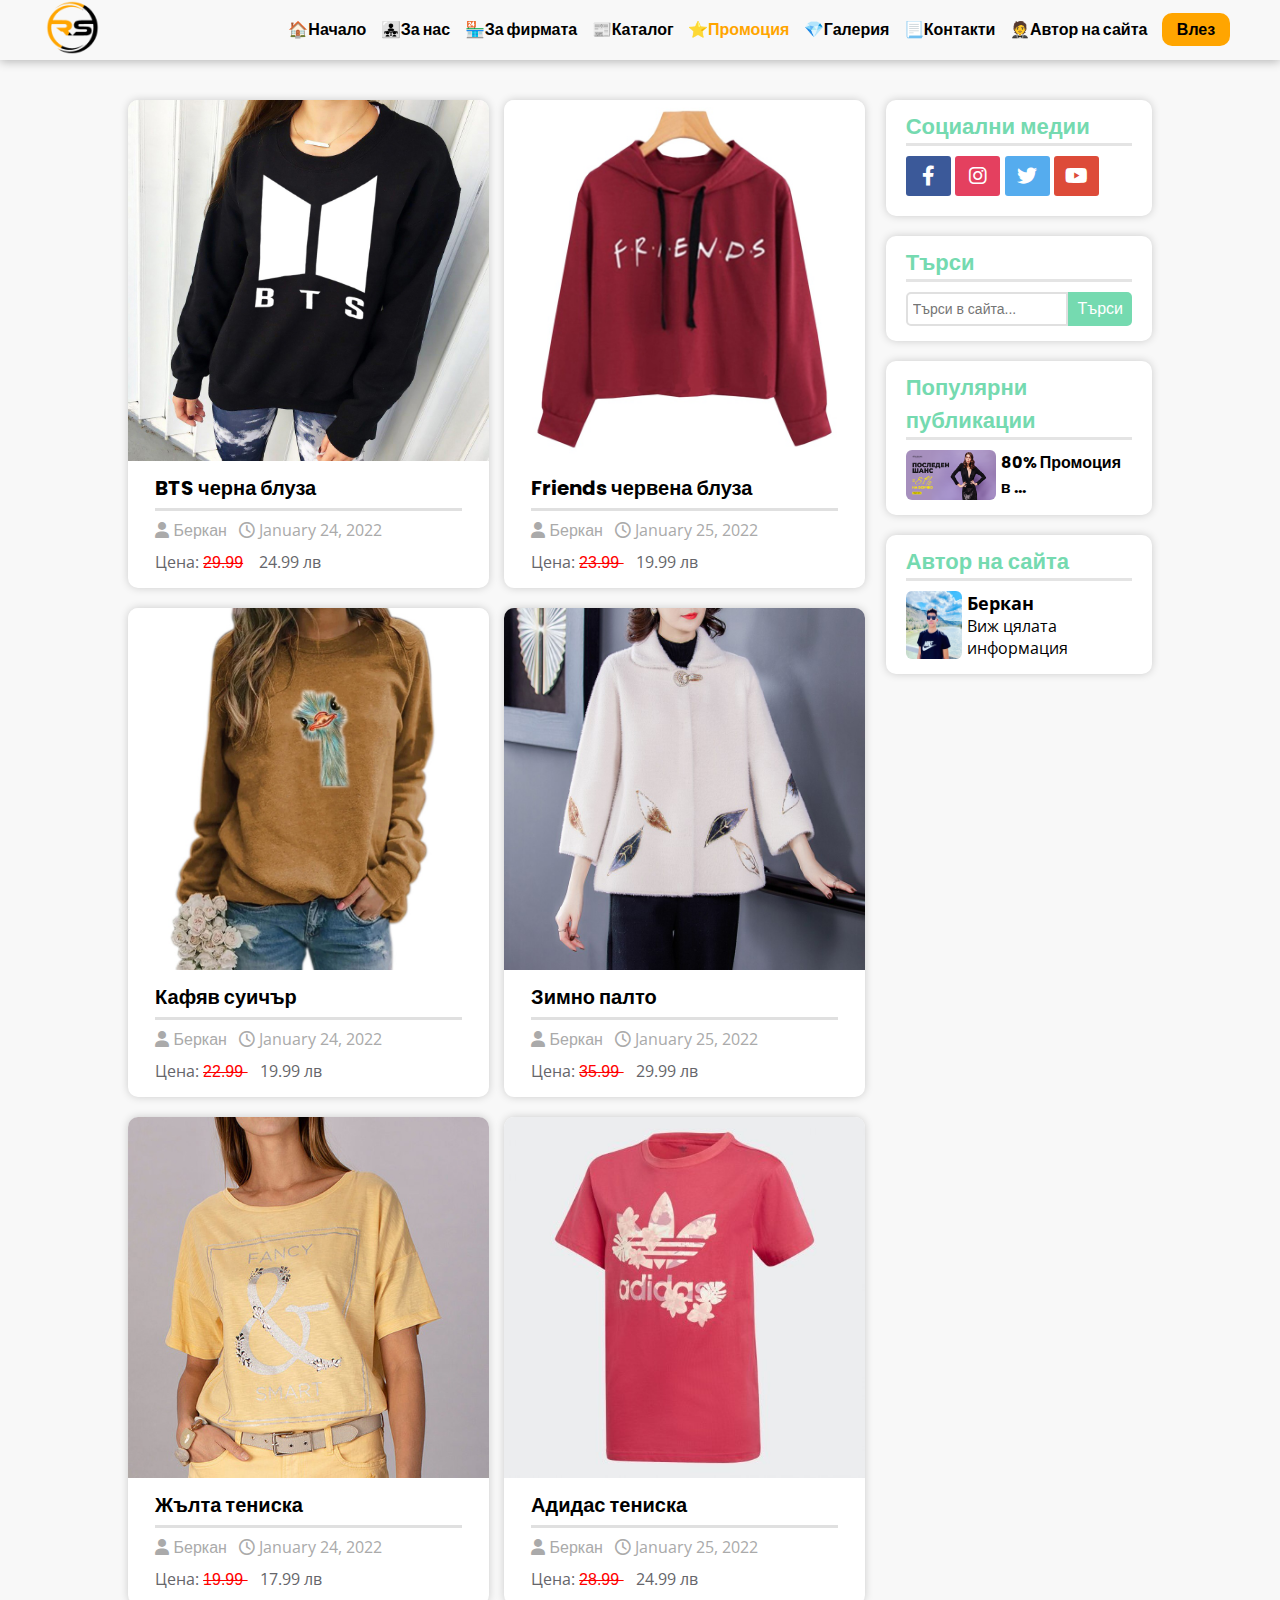
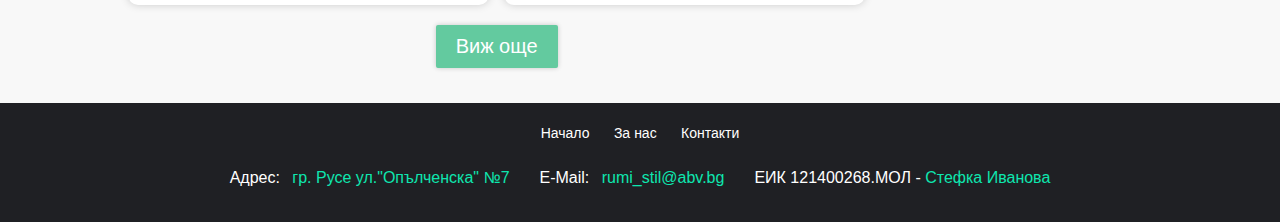
<file: promotion.html>
<!DOCTYPE html>
<html lang="en">

<head>
    <link class="logo" rel="icon" href="images/logo1.png" type="image/x-icon">
    <meta charset="UTF-8">
    <meta http-equiv="X-UA-Compatible" content="IE=edge">
    <meta name="viewport" content="width=device-width, initial-scale=1.0">
    <meta name="description" content="Тук ви предлагаме най-разнообразните и вълнуващите дамски облекла.">
    <meta name="keywords" content="Руми стил, Руми, Стил, Облекла, Дрехи">
    <meta name="author" content="Беркан">
    <title>Руми стил</title>

    <!-- MY CSS -->
    <link rel="stylesheet" href="css/promotion.css">

    <!-- GOOGLE FONTS CSS -->
    <link href="https://fonts.googleapis.com/css?family=Open+Sans&display=swap" rel="stylesheet">
    <link href="https://fonts.googleapis.com/css?family=Poppins&display=swap" rel="stylesheet">

    <!-- FONT AWESOME CSS -->
    <link rel="stylesheet" href="css/all.min.css">
    <link rel="stylesheet" href="css/fontawesome.css">
</head>

<body>

    <!-- HEADER -->
    <header class="header">
        <div class="container">
            <div class="menuArea">
                <i class="fa fa-bars menuBtn"></i>
            </div>
            <div class="logoArea">
                <a href="index.html" class="image"><img src="images/logo1.png"></a>
                <a href="index.html" class="text">
                    <h1><span class="highlight">Руми</span> стил</h1>
                </a>
            </div>
            <div class="navBar">
                <ul>
                    <li><a href="index.html">🏠Начало</a></li>
                    <li><a href="about-us.html">👨‍👧‍👧За нас</a></li>
                    <li><a href="about-company.html">🏪За фирмата</a></li>
                    <li><a href="catalog.html">📰Каталог</a></li>
                    <li><a href="promotion.html" class="active">⭐Промоция</a></li>
                    <li><a href="galery.html">💎Галерия</a></li>
                    <li><a href="contacts.html">📃Контакти</a></li>
                    <li><a href="about-me.html">🤵Автор на сайта</a></li>
                    <li><a href="login.html" class="loginBtn">Влез</a></li>
                </ul>
            </div>
        </div>
    </header>


    <!-- MAIN -->
    <div id="main">
        <div class="container">

            <!-- BLOG AREA -->
            <div class="blogArea">

                <div class="blog">
                    <a href=""><img src="images/ph3.jpg"></a>
                    <div class="post-container">
                        <h1><a href="">BTS черна блуза</a></h1>
                        <h2><i class="fas fa-user"></i><a href="about-me.html"> Беркан</a> &ensp;<i
                                class="far fa-clock"></i> January 24, 2022</h2>
                        <p>Цена: <span>29.99</span> &ensp; 24.99 лв</p>
                    </div>
                </div>

                <div class="blog">
                    <a href=""><img src="images/ph4.jpg"></a>
                    <div class="post-container">
                        <h1><a href="">Friends червена блуза</a></h1>
                        <h2><i class="fas fa-user"></i><a href="about-me.html"> Беркан</a> &ensp;<i
                                class="far fa-clock"></i> January 25, 2022</h2>
                        <p>Цена: <span>23.99 </span>&ensp; 19.99 лв</p>
                    </div>
                </div>

                <div class="blog">
                    <a href=""><img src="images/ph5.jpg"></a>
                    <div class="post-container">
                        <h1><a href="">Кафяв суичър</a></h1>
                        <h2><i class="fas fa-user"></i><a href="about-me.html"> Беркан</a> &ensp;<i
                                class="far fa-clock"></i> January 24, 2022</h2>
                        <p>Цена: <span>22.99 </span>&ensp; 19.99 лв</p>
                    </div>
                </div>

                <div class="blog">
                    <a href=""><img src="images/ph6.jpg"></a>
                    <div class="post-container">
                        <h1><a href="">Зимно палто</a></h1>
                        <h2><i class="fas fa-user"></i><a href="about-me.html"> Беркан</a> &ensp;<i
                                class="far fa-clock"></i> January 25, 2022</h2>
                        <p>Цена: <span>35.99 </span>&ensp; 29.99 лв</p>
                    </div>
                </div>

                <div class="blog">
                    <a href=""><img src="images/ph7.jpg"></a>
                    <div class="post-container">
                        <h1><a href="">Жълта тениска</a></h1>
                        <h2><i class="fas fa-user"></i><a href="about-me.html"> Беркан</a> &ensp;<i
                                class="far fa-clock"></i> January 24, 2022</h2>
                        <p>Цена: <span>19.99 </span>&ensp; 17.99 лв</p>
                    </div>
                </div>

                <div class="blog">
                    <a href=""><img src="images/ph8.jpg"></a>
                    <div class="post-container">
                        <h1><a href="">Адидас тениска</a></h1>
                        <h2><i class="fas fa-user"></i><a href="about-me.html"> Беркан</a> &ensp;<i
                                class="far fa-clock"></i> January 25, 2022</h2>
                        <p>Цена: <span>28.99 </span>&ensp; 24.99 лв</p>
                    </div>
                </div>

                <div class="buttonArea">
                    <a href="#main"><button class="btn">Виж още</button></a>
                </div>

            </div>




            <!-- ASIDE AREA -->
            <div class="asideArea">
                <div class="box socialMedia">
                    <div class="post-container">
                        <h1>Социални медии</h1>
                        <div class="post">
                            <a href="https://www.facebook.com/profile.php?id=100009130613804" target="_blank"><i
                                    class="fab fa-facebook-f"></i></a>
                            <a href="https://www.instagram.com/_berkan_175/" target="_blank"><i
                                    class="fab fa-instagram"></i></a>
                            <a href=""><i class="fab fa-twitter"></i></a>
                            <a href=""><i class="fab fa-youtube"></i></a>
                        </div>
                    </div>
                </div>
                <div class="box searchBox">
                    <div class="post-container">
                        <h1>Търси</h1>
                        <div class="post">
                            <input placeholder="Търси в сайта..." type="text">
                            <a href="">Търси</a>
                        </div>
                    </div>
                </div>
                <div class="box popularPost">
                    <div class="post-container">
                        <h1>Популярни публикации</h1>
                        <div class="post">
                            <img src="images/ph1.png">
                            <h2><a href="">80% Промоция в ...</a></h2>
                        </div>
                    </div>
                </div>
                <div class="box aboutMe">
                    <div class="post-container">
                        <h1>Автор на сайта</h1>
                        <div class="post">
                            <img src="images/profil-logo.jpg">
                            <div class="textArea">
                                <h2><a href="about-me.html">Беркан</a></h1>
                                    <h3><a href="about-me.html">Виж цялата информация</a>
                                </h2>
                            </div>
                        </div>
                    </div>
                </div>
            </div>

        </div>
    </div>



    <!-- FOOTER -->
    <div id="footer">
        <div class="container">
            <div class="navBar">
                <ul>
                    <li><a href="index.html">Начало</a></li>
                    <li><a href="about-us.html">За нас</a></li>
                    <li><a href="contacts.html">Контакти</a></li>
                </ul>
            </div>
            <div class="textArea">
                <h1>Адрес:&ensp;<span class="colored"> гр. Русе ул."Опълченска" №7</span></h1>
                <h1>Е-Мail:&ensp;<span class="colored"> rumi_stil@abv.bg</span></h1>
                <h1>ЕИК 121400268.МОЛ - <span class="colored">Стефка Иванова</span></h1>
            </div>
        </div>
    </div>
</body>
<script src="js/navbar.js"></script>

</html>
</file>
<file: css/style.css>
* {
  scroll-behavior: smooth;
  margin: 0;
  padding: 0;
  font: 16px sans-serif;
  list-style: none;
  text-decoration: none;
  transition: 0.2s ease;
}
body {
  background-color: #f8f8f8;
}
.container {
  width: 90%;
  margin: auto;
}

/*header*/
.header {
  position: absolute;
  width: 100%;
  height: 60px;
  z-index: 1;
}
.header .container {
  width: 100%;
  max-width: 93%;
  display: flex;
  flex-wrap: wrap;
  align-items: center;
  justify-content: space-between;
}
.header .menuArea {
  display: none;
}
.header .menuArea .menuBtn {
  font-size: 30px;
  cursor: pointer;
  line-height: 60px;
}
.header .logoArea a.image {
  margin: auto;
}
.header .logoArea a.image img {
  width: 55px;
}
.header .logoArea a.image img:hover {
  opacity: 80%;
}
.header .logoArea a.text {
  display: none;
}
.header .logoArea a.text h1 {
  font-size: 28px;
  color: black;
  font-weight: bold;
  line-height: 60px;
}
.header .logoArea a.text h1 .highlight {
  color: orange;
  font-size: 28px;
  font-weight: bold;
}
.header .navBar ul li {
  display: inline-block;
  margin: 0 5px;
}
.header .navBar ul li a {
  color: white;
  font-size: 16px;
  font-family: "Poppins", sans-serif;
  font-weight: bold;
  text-shadow: 2px 2px 2px black;
}
.header .navBar ul li a.active {
  color: orange;
}
.header .navBar ul li a:hover {
  color: rgb(99, 202, 159);
}
.header .navBar ul li .loginBtn {
  background-color: orange;
  padding: 5px 15px;
  border-radius: 10px;
}
.header .navBar ul li .loginBtn:hover {
  background-color: rgb(99, 202, 159);
  color: white;
}

#banner {
  position: relative;
  display: grid;
  width: 100%;
  height: 700px;
  background: radial-gradient(rgba(0, 0, 0, 0.4), rgba(0, 0, 0, 0.4)),
    url("../images/banner.jpg");
  background-size: cover;
  background-position: center;
}
#banner .textArea {
  text-align: center;
  margin-bottom: 80px;
}
#banner .textArea h1 {
  color: white;
  font-size: 50px;
  font-weight: bold;
  text-shadow: 2px 2px 2px black;
}
#banner .textArea p {
  color: white;
  font-size: 20px;
  width: 50%;
  margin: auto;
  text-shadow: 2px 2px 2px black;
}
#banner .textArea .btn {
  padding: 10px;
  margin-top: 20px;
  font-size: 20px;
  color: white;
  background-color: rgb(99, 202, 159);
  border: none;
  border-radius: 2px;
  box-shadow: 0px 0px 5px rgba(0, 0, 0, 0.2);
  cursor: pointer;
}
#banner .textArea .btn:hover {
  background-color: #1f2024;
}
#banner .banner-wave {
  position: absolute;
  left: 0px;
  bottom: 0px;
}

#main {
  width: 100%;
  height: auto;
  margin-top: 40px;
}
#main .container {
  width: 80%;
  display: flex;
  justify-content: space-between;
}
#main .post-container {
  width: 85%;
  margin: auto;
}
#main .blogArea {
  width: 72%;
  height: auto;
  display: flex;
  justify-content: space-between;
  flex-wrap: wrap;
}
#main .blogArea .aboutSite {
  width: 100%;
  height: auto;
  font-family: "Open Sans", sans-serif;
}
#main .blogArea .aboutSite h1 {
  font-size: 34px;
  font-weight: bold;
}
#main .blogArea .aboutSite h1 .heart {
  color: red;
  font-size: 34px;
}
#main .blogArea .aboutSite p {
  font-size: 18px;
  margin: 15px 0;
}
#main .blogArea .aboutSite h2 {
  font-size: 30px;
  margin: 20px 0;
}
#main .blogArea .blog {
  width: 49%;
  height: auto;
  margin-bottom: 20px;
  background-color: white;
  box-shadow: 0px 0px 8px rgba(0, 0, 0, 0.18);
  border-radius: 10px;
}
#main .blogArea .blog img {
  width: 100%;
  border-radius: 10px 10px 0 0;
}
#main .blogArea .blog img:hover {
  opacity: 90%;
}
#main .blogArea .blog h1 {
  color: black;
  margin: 8px 0;
  padding-bottom: 5px;
  border-bottom: 3px solid #e0e0e0;
}
#main .blogArea .blog h1 a {
  color: black;
  font-size: 20px;
  font-family: "Poppins", sans-serif;
  font-weight: bold;
}
#main .blogArea .blog h1 a:hover {
  color: #75dab0;
}
#main .blogArea .blog h2 {
  margin-bottom: 10px;
  color: #aaaaaa;
  font-size: 16px;
  font-family: "Open Sans", sans-serif;
}
#main .blogArea .blog h2 a {
  color: #aaaaaa;
}
#main .blogArea .blog h2 a:hover {
  color: #75dab0;
}
#main .blogArea .blog p {
  font-size: 16px;
  color: #65656a;
  margin-bottom: 15px;
  font-family: "Open Sans", sans-serif;
}

#main .asideArea {
  width: 26%;
  height: auto;
  display: flex;
  flex-direction: column;
}
#main .asideArea .box {
  width: 100%;
  height: auto;
  margin-bottom: 20px;
  background-color: white;
  box-shadow: 0px 0px 8px rgba(0, 0, 0, 0.18);
  border-radius: 10px;
}
#main .asideArea .box h1 {
  color: #75dab0;
  border-bottom: 3px solid #e4e4e4;
  font-size: 22px;
  font-weight: bold;
  font-family: "Poppins", sans-serif;
  margin: 10px 0;
}
#main .asideArea .box .post {
  width: 100%;
  height: auto;
  margin-bottom: 15px;
  display: flex;
  justify-content: space-between;
}

#main .asideArea .socialMedia .post {
  display: block;
}
#main .asideArea .socialMedia .post a {
  display: inline-block;
  width: 45px;
  height: 40px;
  text-align: center;
  border-radius: 3px;
  color: white;
  margin-bottom: 5px;
}
#main .asideArea .socialMedia .post a i {
  line-height: 40px;
  font-size: 20px;
}
#main .asideArea .socialMedia .post a:hover {
  opacity: 80%;
}
#main .asideArea .socialMedia .post a:nth-child(1) {
  background-color: #3b5999;
}
#main .asideArea .socialMedia .post a:nth-child(2) {
  background-color: #e4405f;
}
#main .asideArea .socialMedia .post a:nth-child(3) {
  background-color: #55acee;
}
#main .asideArea .socialMedia .post a:nth-child(4) {
  background-color: #dd4b39;
}
#main .asideArea .socialMedia .post a:nth-child(5) {
  background-color: #171515;
}

#main .asideArea .searchBox .post input {
  width: 70%;
  height: 30px;
  border-radius: 5px 0 0 5px;
  border: 2px solid #e0e0e0;
  color: rgb(118, 118, 122);
  font-size: 14px;
  padding: 0px 5px;
}
#main .asideArea .searchBox .post a {
  display: block;
  width: 30%;
  height: 34px;
  line-height: 34px;
  text-align: center;
  font-size: 16px;
  border-radius: 0 5px 5px 0;
  background-color: #75dab0;
  color: white;
}
#main .asideArea .searchBox .post a:hover {
  background-color: #1f2024;
}

#main .asideArea .popularPost .post img {
  width: 40%;
  border-radius: 6px;
}
#main .asideArea .popularPost .post img:hover {
  opacity: 80%;
}
#main .asideArea .popularPost .post h2 {
  width: 58%;
}
#main .asideArea .popularPost .post h2 a {
  color: black;
  font-size: 16px;
  font-family: "Poppins", sans-serif;
  font-weight: bold;
}
#main .asideArea .popularPost .post h2 a:hover {
  color: #75dab0;
}

#main .asideArea .aboutMe .post img {
  width: 25%;
  border-radius: 6px;
}
#main .asideArea .aboutMe .post img:hover {
  opacity: 80%;
}
#main .asideArea .aboutMe .post .textArea {
  width: 73%;
}
#main .asideArea .aboutMe .post h2 a,
h3 a {
  margin-bottom: 10px;
  color: black;
  font-size: 16px;
  font-family: "Open Sans", sans-serif;
}
#main .asideArea .aboutMe .post h2 a {
  font-size: 18px;
  font-weight: bold;
}
#main .asideArea .aboutMe .post h2 a:hover,
h3 a:hover {
  color: #75dab0;
}

#footer {
  width: 100%;
  height: auto;
  margin-top: 20px;
  background-color: #1f2024;
}
#footer .navBar {
  padding: 20px 0 10px 0;
  text-align: center;
}
#footer .navBar li {
  display: inline-block;
  margin: 0 10px;
}
#footer .navBar li a {
  color: white;
  font-size: 14px;
  font-family: "Poppins", sans-serif;
}
#footer .navBar li a:hover {
  color: #0ee6af;
}
#footer .textArea {
  display: flex;
  justify-content: center;
  text-align: center;
  padding: 10px 0 30px 0;
}
#footer .textArea h1 {
  color: white;
  margin: 5px 15px;
}
#footer .textArea .colored {
  color: #0ee6af;
}

@media screen and (max-width: 1120px) {
  .header {
    background-color: white;
    position: relative;
  }
  .header .container {
    width: 100%;
    max-width: 100%;
  }
  .header .menuArea {
    display: block;
    margin-left: 30px;
  }
  .header .logoArea {
    margin-right: 30px;
  }
  .header .logoArea a.image {
    display: none;
  }
  .header .logoArea a.text {
    display: block;
  }
  .header .navBar {
    width: 100%;
    background-color: #1f2024;
    max-height: 0px;
    overflow: hidden;
    visibility: hidden;
    transition: all 0.5s ease;
  }
  .header .navBar.open {
    visibility: visible;
  }
  .header .navBar ul {
    padding: 0 30px;
  }
  .header .navBar ul li {
    display: block;
    margin: 15px 0;
  }
  .header .navBar ul li a {
    color: white;
  }
  #banner {
    height: 480px;
  }
  #banner .textArea h1 {
    font-size: 44px;
  }
  #banner .textArea p {
    font-size: 16px;
    width: 60%;
  }
  #main .container {
    width: 95%;
  }
}

@media screen and (max-width: 768px) {
  #banner .textArea p {
    width: 80%;
  }
  #main .container {
    flex-direction: column;
  }
  #main .blogArea {
    width: 100%;
  }
  #main .asideArea {
    width: 100%;
  }
  #main .asideArea .aboutMe .post img {
    width: 20%;
  }
  #main .asideArea .aboutMe .post .textArea {
    width: 78%;
  }
  #main .asideArea .popularPost .post img {
    width: 30%;
  }
  #main .asideArea .popularPost .post h2 {
    width: 68%;
  }
}

@media screen and (max-width: 620px) {
  #banner {
    height: 450px;
  }
  #main .blogArea .blog {
    width: 100%;
  }
  #footer .textArea {
    display: block;
  }
}
</file>
<file: css/about-company.css>
* {
  scroll-behavior: smooth;
  margin: 0;
  padding: 0;
  font: 16px sans-serif;
  list-style: none;
  text-decoration: none;
  transition: 0.2s ease;
}
body {
  background-color: #f8f8f8;
}
.container {
  width: 90%;
  margin: auto;
}

/*header*/
.header {
  position: relative;
  width: 100%;
  height: 60px;
  box-shadow: 0 1px 10px 0 rgba(0, 0, 0, 0.301);
  z-index: 1;
}
.header .container {
  width: 100%;
  max-width: 93%;
  display: flex;
  flex-wrap: wrap;
  align-items: center;
  justify-content: space-between;
}
.header .menuArea {
  display: none;
}
.header .menuArea .menuBtn {
  font-size: 30px;
  cursor: pointer;
  line-height: 60px;
}
.header .logoArea a.image {
  margin: auto;
}
.header .logoArea a.image img {
  width: 55px;
}
.header .logoArea a.image img:hover {
  opacity: 80%;
}
.header .logoArea a.text {
  display: none;
}
.header .logoArea a.text h1 {
  font-size: 28px;
  color: black;
  font-weight: bold;
  line-height: 60px;
}
.header .logoArea a.text h1 .highlight {
  color: orange;
  font-size: 28px;
  font-weight: bold;
}
.header .navBar ul li {
  display: inline-block;
  margin: 0 5px;
}
.header .navBar ul li a {
  color: black;
  font-size: 16px;
  font-family: "Poppins", sans-serif;
  font-weight: bold;
}
.header .navBar ul li a.active {
  color: orange;
}
.header .navBar ul li a:hover {
  color: rgb(99, 202, 159);
}
.header .navBar ul li .loginBtn {
  background-color: orange;
  padding: 5px 15px;
  border-radius: 10px;
}
.header .navBar ul li .loginBtn:hover {
  background-color: rgb(99, 202, 159);
  color: white;
}

#main {
  width: 100%;
  height: auto;
  margin-top: 40px;
}
#main .container {
  width: 80%;
  display: flex;
  justify-content: space-between;
}
#main .post-container {
  width: 85%;
  margin: auto;
}

#main .blogArea {
  width: 72%;
  height: auto;
  margin-bottom: 20px;
  display: flex;
  justify-content: space-between;
  flex-wrap: wrap;
}
#main .blogArea img {
  width: 100%;
  height: auto;
  box-shadow: 0px 0px 10px rgba(0, 0, 0, 0.3);
  border-radius: 10px;
}

#main .asideArea {
  width: 26%;
  height: auto;
  display: flex;
  flex-direction: column;
}
#main .asideArea .box {
  width: 100%;
  height: auto;
  margin-bottom: 20px;
  background-color: white;
  box-shadow: 0px 0px 8px rgba(0, 0, 0, 0.18);
  border-radius: 10px;
}
#main .asideArea .box h1 {
  color: #75dab0;
  border-bottom: 3px solid #e4e4e4;
  font-size: 22px;
  font-weight: bold;
  font-family: "Poppins", sans-serif;
  margin: 10px 0;
}
#main .asideArea .box .post {
  width: 100%;
  height: auto;
  margin-bottom: 15px;
  display: flex;
  justify-content: space-between;
}

#main .asideArea .socialMedia .post {
  display: block;
}
#main .asideArea .socialMedia .post a {
  display: inline-block;
  width: 45px;
  height: 40px;
  text-align: center;
  border-radius: 3px;
  color: white;
  margin-bottom: 5px;
}
#main .asideArea .socialMedia .post a i {
  line-height: 40px;
  font-size: 20px;
}
#main .asideArea .socialMedia .post a:hover {
  opacity: 80%;
}
#main .asideArea .socialMedia .post a:nth-child(1) {
  background-color: #3b5999;
}
#main .asideArea .socialMedia .post a:nth-child(2) {
  background-color: #e4405f;
}
#main .asideArea .socialMedia .post a:nth-child(3) {
  background-color: #55acee;
}
#main .asideArea .socialMedia .post a:nth-child(4) {
  background-color: #dd4b39;
}
#main .asideArea .socialMedia .post a:nth-child(5) {
  background-color: #171515;
}

#main .asideArea .searchBox .post input {
  width: 70%;
  height: 30px;
  border-radius: 5px 0 0 5px;
  border: 2px solid #e0e0e0;
  color: rgb(118, 118, 122);
  font-size: 14px;
  padding: 0px 5px;
}
#main .asideArea .searchBox .post a {
  display: block;
  width: 30%;
  height: 34px;
  line-height: 34px;
  text-align: center;
  font-size: 16px;
  border-radius: 0 5px 5px 0;
  background-color: #75dab0;
  color: white;
}
#main .asideArea .searchBox .post a:hover {
  background-color: #1f2024;
}

#main .asideArea .popularPost .post img {
  width: 40%;
  border-radius: 6px;
}
#main .asideArea .popularPost .post img:hover {
  opacity: 80%;
}
#main .asideArea .popularPost .post h2 {
  width: 58%;
}
#main .asideArea .popularPost .post h2 a {
  color: black;
  font-size: 16px;
  font-family: "Poppins", sans-serif;
  font-weight: bold;
}
#main .asideArea .popularPost .post h2 a:hover {
  color: #75dab0;
}

#main .asideArea .aboutMe .post img {
  width: 25%;
  border-radius: 6px;
}
#main .asideArea .aboutMe .post img:hover {
  opacity: 80%;
}
#main .asideArea .aboutMe .post .textArea {
  width: 73%;
}
#main .asideArea .aboutMe .post h2 a,
h3 a {
  margin-bottom: 10px;
  color: black;
  font-size: 16px;
  font-family: "Open Sans", sans-serif;
}
#main .asideArea .aboutMe .post h2 a {
  font-size: 18px;
  font-weight: bold;
}
#main .asideArea .aboutMe .post h2 a:hover,
h3 a:hover {
  color: #75dab0;
}

#footer {
  width: 100%;
  height: auto;
  margin-top: 20px;
  background-color: #1f2024;
}
#footer .navBar {
  padding: 20px 0 10px 0;
  text-align: center;
}
#footer .navBar li {
  display: inline-block;
  margin: 0 10px;
}
#footer .navBar li a {
  color: white;
  font-size: 14px;
  font-family: "Poppins", sans-serif;
}
#footer .navBar li a:hover {
  color: #0ee6af;
}
#footer .textArea {
  display: flex;
  justify-content: center;
  text-align: center;
  padding: 10px 0 30px 0;
}
#footer .textArea h1 {
  color: white;
  margin: 5px 15px;
}

#footer .textArea .colored {
  color: #0ee6af;
}

@media screen and (max-width: 1120px) {
  .header {
    background-color: white;
    position: relative;
  }
  .header .container {
    width: 100%;
    max-width: 100%;
  }
  .header .menuArea {
    display: block;
    margin-left: 30px;
  }
  .header .logoArea {
    margin-right: 30px;
  }
  .header .logoArea a.image {
    display: none;
  }
  .header .logoArea a.text {
    display: block;
  }
  .header .navBar {
    width: 100%;
    background-color: #1f2024;
    max-height: 0px;
    overflow: hidden;
    visibility: hidden;
    transition: all 0.5s ease;
  }
  .header .navBar.open {
    visibility: visible;
  }
  .header .navBar ul {
    padding: 0 30px;
  }
  .header .navBar ul li {
    display: block;
    margin: 15px 0;
  }
  .header .navBar ul li a {
    color: white;
  }
  #main .container {
    width: 95%;
  }
}

@media screen and (max-width: 768px) {
  #main .container {
    flex-direction: column;
  }
  #main .blogArea {
    width: 100%;
  }
  #main .asideArea {
    width: 100%;
  }
  #main .asideArea .aboutMe .post img {
    width: 20%;
  }
  #main .asideArea .aboutMe .post .textArea {
    width: 78%;
  }
  #main .asideArea .popularPost .post img {
    width: 30%;
  }
  #main .asideArea .popularPost .post h2 {
    width: 68%;
  }
}

@media screen and (max-width: 620px) {
  #footer .textArea {
    display: block;
  }
}
</file>
<file: css/about-me.css>
* {
  scroll-behavior: smooth;
  margin: 0;
  padding: 0;
  font: 16px sans-serif;
  list-style: none;
  text-decoration: none;
  transition: 0.2s ease;
}
body {
  background-color: #f8f8f8;
}
.container {
  width: 90%;
  margin: auto;
}

/*header*/
.header {
  position: relative;
  width: 100%;
  height: 60px;
  box-shadow: 0 1px 10px 0 rgba(0, 0, 0, 0.301);
  z-index: 1;
}
.header .container {
  width: 100%;
  max-width: 93%;
  display: flex;
  flex-wrap: wrap;
  align-items: center;
  justify-content: space-between;
}
.header .menuArea {
  display: none;
}
.header .menuArea .menuBtn {
  font-size: 30px;
  cursor: pointer;
  line-height: 60px;
}
.header .logoArea a.image {
  margin: auto;
}
.header .logoArea a.image img {
  width: 55px;
}
.header .logoArea a.image img:hover {
  opacity: 80%;
}
.header .logoArea a.text {
  display: none;
}
.header .logoArea a.text h1 {
  font-size: 28px;
  color: black;
  font-weight: bold;
  line-height: 60px;
}
.header .logoArea a.text h1 .highlight {
  color: orange;
  font-size: 28px;
  font-weight: bold;
}
.header .navBar ul li {
  display: inline-block;
  margin: 0 5px;
}
.header .navBar ul li a {
  color: black;
  font-size: 16px;
  font-family: "Poppins", sans-serif;
  font-weight: bold;
}
.header .navBar ul li a.active {
  color: orange;
}
.header .navBar ul li a:hover {
  color: rgb(99, 202, 159);
}
.header .navBar ul li .loginBtn {
  background-color: orange;
  padding: 5px 15px;
  border-radius: 10px;
}
.header .navBar ul li .loginBtn:hover {
  background-color: rgb(99, 202, 159);
  color: white;
}

#main {
  width: 100%;
  height: auto;
  margin-top: 40px;
}
#main .container {
  width: 80%;
  display: flex;
  justify-content: space-between;
}
#main .post-container {
  width: 85%;
  margin: auto;
}

#main .blogArea {
  width: 72%;
  height: auto;
  display: flex;
  justify-content: space-between;
  flex-wrap: wrap;
}
#main .blogArea .blog {
  width: 49%;
  height: auto;
  margin-bottom: 20px;
  background-color: white;
  box-shadow: 0px 0px 8px rgba(0, 0, 0, 0.18);
  border-radius: 10px;
}

#main .asideArea {
  width: 26%;
  height: auto;
  display: flex;
  flex-direction: column;
}
#main .asideArea .box {
  width: 100%;
  height: auto;
  margin-bottom: 20px;
  background-color: white;
  box-shadow: 0px 0px 8px rgba(0, 0, 0, 0.18);
  border-radius: 10px;
}
#main .asideArea .box h1 {
  color: #75dab0;
  border-bottom: 3px solid #e4e4e4;
  font-size: 22px;
  font-weight: bold;
  font-family: "Poppins", sans-serif;
  margin: 10px 0;
}
#main .asideArea .box .post {
  width: 100%;
  height: auto;
  margin-bottom: 15px;
  display: flex;
  justify-content: space-between;
}

#main .asideArea .socialMedia .post {
  display: block;
}
#main .asideArea .socialMedia .post a {
  display: inline-block;
  width: 45px;
  height: 40px;
  text-align: center;
  border-radius: 3px;
  color: white;
  margin-bottom: 5px;
}
#main .asideArea .socialMedia .post a i {
  line-height: 40px;
  font-size: 20px;
}
#main .asideArea .socialMedia .post a:hover {
  opacity: 80%;
}
#main .asideArea .socialMedia .post a:nth-child(1) {
  background-color: #3b5999;
}
#main .asideArea .socialMedia .post a:nth-child(2) {
  background-color: #e4405f;
}
#main .asideArea .socialMedia .post a:nth-child(3) {
  background-color: #55acee;
}
#main .asideArea .socialMedia .post a:nth-child(4) {
  background-color: #dd4b39;
}
#main .asideArea .socialMedia .post a:nth-child(5) {
  background-color: #171515;
}

#main .asideArea .searchBox .post input {
  width: 70%;
  height: 30px;
  border-radius: 5px 0 0 5px;
  border: 2px solid #e0e0e0;
  color: rgb(118, 118, 122);
  font-size: 14px;
  padding: 0px 5px;
}
#main .asideArea .searchBox .post a {
  display: block;
  width: 30%;
  height: 34px;
  line-height: 34px;
  text-align: center;
  font-size: 16px;
  border-radius: 0 5px 5px 0;
  background-color: #75dab0;
  color: white;
}
#main .asideArea .searchBox .post a:hover {
  background-color: #1f2024;
}

#main .asideArea .popularPost .post img {
  width: 40%;
  border-radius: 6px;
}
#main .asideArea .popularPost .post img:hover {
  opacity: 80%;
}
#main .asideArea .popularPost .post h2 {
  width: 58%;
}
#main .asideArea .popularPost .post h2 a {
  color: black;
  font-size: 16px;
  font-family: "Poppins", sans-serif;
  font-weight: bold;
}
#main .asideArea .popularPost .post h2 a:hover {
  color: #75dab0;
}

#main .asideArea .aboutMe .post img {
  width: 25%;
  border-radius: 6px;
}
#main .asideArea .aboutMe .post img:hover {
  opacity: 80%;
}
#main .asideArea .aboutMe .post .textArea {
  width: 73%;
}
#main .asideArea .aboutMe .post h2 a,
h3 a {
  margin-bottom: 10px;
  color: black;
  font-size: 16px;
  font-family: "Open Sans", sans-serif;
}
#main .asideArea .aboutMe .post h2 a {
  font-size: 18px;
  font-weight: bold;
}
#main .asideArea .aboutMe .post h2 a:hover,
h3 a:hover {
  color: #75dab0;
}

#footer {
  width: 100%;
  height: auto;
  margin-top: 20px;
  background-color: #1f2024;
}
#footer .navBar {
  padding: 20px 0 10px 0;
  text-align: center;
}
#footer .navBar li {
  display: inline-block;
  margin: 0 10px;
}
#footer .navBar li a {
  color: white;
  font-size: 14px;
  font-family: "Poppins", sans-serif;
}
#footer .navBar li a:hover {
  color: #0ee6af;
}
#footer .textArea {
  display: flex;
  justify-content: center;
  text-align: center;
  padding: 10px 0 30px 0;
}
#footer .textArea h1 {
  color: white;
  margin: 5px 15px;
}

#footer .textArea .colored {
  color: #0ee6af;
}

@media screen and (max-width: 1120px) {
  .header {
    background-color: white;
    position: relative;
  }
  .header .container {
    width: 100%;
    max-width: 100%;
  }
  .header .menuArea {
    display: block;
    margin-left: 30px;
  }
  .header .logoArea {
    margin-right: 30px;
  }
  .header .logoArea a.image {
    display: none;
  }
  .header .logoArea a.text {
    display: block;
  }
  .header .navBar {
    width: 100%;
    background-color: #1f2024;
    max-height: 0px;
    overflow: hidden;
    visibility: hidden;
    transition: all 0.5s ease;
  }
  .header .navBar.open {
    visibility: visible;
  }
  .header .navBar ul {
    padding: 0 30px;
  }
  .header .navBar ul li {
    display: block;
    margin: 15px 0;
  }
  .header .navBar ul li a {
    color: white;
  }
  #main .container {
    width: 95%;
  }
}

@media screen and (max-width: 768px) {
  #main .container {
    flex-direction: column;
  }
  #main .blogArea {
    width: 100%;
  }
  #main .asideArea {
    width: 100%;
  }
  #main .asideArea .aboutMe .post img {
    width: 20%;
  }
  #main .asideArea .aboutMe .post .textArea {
    width: 78%;
  }
  #main .asideArea .popularPost .post img {
    width: 30%;
  }
  #main .asideArea .popularPost .post h2 {
    width: 68%;
  }
}

@media screen and (max-width: 620px) {
  #main .blogArea .blog {
    width: 100%;
  }
  #footer .textArea {
    display: block;
  }
}
</file>
<file: css/about-us.css>
* {
  scroll-behavior: smooth;
  margin: 0;
  padding: 0;
  font: 16px sans-serif;
  list-style: none;
  text-decoration: none;
  transition: 0.2s ease;
}
body {
  background-color: #f8f8f8;
}
.container {
  width: 90%;
  margin: auto;
}

/*header*/
.header {
  position: relative;
  width: 100%;
  height: 60px;
  box-shadow: 0 1px 10px 0 rgba(0, 0, 0, 0.301);
  z-index: 1;
}
.header .container {
  width: 100%;
  max-width: 93%;
  display: flex;
  flex-wrap: wrap;
  align-items: center;
  justify-content: space-between;
}
.header .menuArea {
  display: none;
}
.header .menuArea .menuBtn {
  font-size: 30px;
  cursor: pointer;
  line-height: 60px;
}
.header .logoArea a.image {
  margin: auto;
}
.header .logoArea a.image img {
  width: 55px;
}
.header .logoArea a.image img:hover {
  opacity: 80%;
}
.header .logoArea a.text {
  display: none;
}
.header .logoArea a.text h1 {
  font-size: 28px;
  color: black;
  font-weight: bold;
  line-height: 60px;
}
.header .logoArea a.text h1 .highlight {
  color: orange;
  font-size: 28px;
  font-weight: bold;
}
.header .navBar ul li {
  display: inline-block;
  margin: 0 5px;
}
.header .navBar ul li a {
  color: black;
  font-size: 16px;
  font-family: "Poppins", sans-serif;
  font-weight: bold;
}
.header .navBar ul li a.active {
  color: orange;
}
.header .navBar ul li a:hover {
  color: rgb(99, 202, 159);
}
.header .navBar ul li .loginBtn {
  background-color: orange;
  padding: 5px 15px;
  border-radius: 10px;
}
.header .navBar ul li .loginBtn:hover {
  background-color: rgb(99, 202, 159);
  color: white;
}

#main {
  width: 100%;
  height: auto;
  margin-top: 40px;
}
#main .container {
  width: 80%;
  display: flex;
  justify-content: space-between;
}
#main .post-container {
  width: 85%;
  margin: auto;
}
#main .blogArea {
  width: 72%;
  height: auto;
  display: flex;
  justify-content: space-between;
  flex-wrap: wrap;
}
#main .blogArea .aboutSite {
  width: 100%;
  height: auto;
  font-family: "Open Sans", sans-serif;
}
#main .blogArea .aboutSite h1 {
  font-size: 34px;
  font-weight: bold;
}
#main .blogArea .aboutSite h1 .heart {
  color: red;
  font-size: 34px;
}
#main .blogArea .aboutSite p {
  font-size: 18px;
  margin: 15px 0;
}
#main .blogArea .aboutSite h2 {
  font-size: 30px;
  margin: 20px 0;
}
#main .blogArea .blog {
  width: 49%;
  height: auto;
  margin-bottom: 20px;
  background-color: white;
  box-shadow: 0px 0px 8px rgba(0, 0, 0, 0.18);
  border-radius: 10px;
}
#main .blogArea .blog img {
  width: 100%;
  border-radius: 10px 10px 0 0;
}
#main .blogArea .blog img:hover {
  opacity: 90%;
}
#main .blogArea .blog h1 {
  color: black;
  margin: 8px 0;
  padding-bottom: 5px;
  border-bottom: 3px solid #e0e0e0;
}
#main .blogArea .blog h1 a {
  color: black;
  font-size: 20px;
  font-family: "Poppins", sans-serif;
  font-weight: bold;
}
#main .blogArea .blog h1 a:hover {
  color: #75dab0;
}
#main .blogArea .blog h2 {
  margin-bottom: 10px;
  color: #aaaaaa;
  font-size: 16px;
  font-family: "Open Sans", sans-serif;
}
#main .blogArea .blog h2 a {
  color: #aaaaaa;
}
#main .blogArea .blog h2 a:hover {
  color: #75dab0;
}
#main .blogArea .blog p {
  font-size: 16px;
  color: #65656a;
  margin-bottom: 15px;
  font-family: "Open Sans", sans-serif;
}

#main .asideArea {
  width: 26%;
  height: auto;
  display: flex;
  flex-direction: column;
}
#main .asideArea .box {
  width: 100%;
  height: auto;
  margin-bottom: 20px;
  background-color: white;
  box-shadow: 0px 0px 8px rgba(0, 0, 0, 0.18);
  border-radius: 10px;
}
#main .asideArea .box h1 {
  color: #75dab0;
  border-bottom: 3px solid #e4e4e4;
  font-size: 22px;
  font-weight: bold;
  font-family: "Poppins", sans-serif;
  margin: 10px 0;
}
#main .asideArea .box .post {
  width: 100%;
  height: auto;
  margin-bottom: 15px;
  display: flex;
  justify-content: space-between;
}

#main .asideArea .socialMedia .post {
  display: block;
}
#main .asideArea .socialMedia .post a {
  display: inline-block;
  width: 45px;
  height: 40px;
  text-align: center;
  border-radius: 3px;
  color: white;
  margin-bottom: 5px;
}
#main .asideArea .socialMedia .post a i {
  line-height: 40px;
  font-size: 20px;
}
#main .asideArea .socialMedia .post a:hover {
  opacity: 80%;
}
#main .asideArea .socialMedia .post a:nth-child(1) {
  background-color: #3b5999;
}
#main .asideArea .socialMedia .post a:nth-child(2) {
  background-color: #e4405f;
}
#main .asideArea .socialMedia .post a:nth-child(3) {
  background-color: #55acee;
}
#main .asideArea .socialMedia .post a:nth-child(4) {
  background-color: #dd4b39;
}
#main .asideArea .socialMedia .post a:nth-child(5) {
  background-color: #171515;
}

#main .asideArea .searchBox .post input {
  width: 70%;
  height: 30px;
  border-radius: 5px 0 0 5px;
  border: 2px solid #e0e0e0;
  color: rgb(118, 118, 122);
  font-size: 14px;
  padding: 0px 5px;
}
#main .asideArea .searchBox .post a {
  display: block;
  width: 30%;
  height: 34px;
  line-height: 34px;
  text-align: center;
  font-size: 16px;
  border-radius: 0 5px 5px 0;
  background-color: #75dab0;
  color: white;
}
#main .asideArea .searchBox .post a:hover {
  background-color: #1f2024;
}

#main .asideArea .popularPost .post img {
  width: 40%;
  border-radius: 6px;
}
#main .asideArea .popularPost .post img:hover {
  opacity: 80%;
}
#main .asideArea .popularPost .post h2 {
  width: 58%;
}
#main .asideArea .popularPost .post h2 a {
  color: black;
  font-size: 16px;
  font-family: "Poppins", sans-serif;
  font-weight: bold;
}
#main .asideArea .popularPost .post h2 a:hover {
  color: #75dab0;
}

#main .asideArea .aboutMe .post img {
  width: 25%;
  border-radius: 6px;
}
#main .asideArea .aboutMe .post img:hover {
  opacity: 80%;
}
#main .asideArea .aboutMe .post .textArea {
  width: 73%;
}
#main .asideArea .aboutMe .post h2 a,
h3 a {
  margin-bottom: 10px;
  color: black;
  font-size: 16px;
  font-family: "Open Sans", sans-serif;
}
#main .asideArea .aboutMe .post h2 a {
  font-size: 18px;
  font-weight: bold;
}
#main .asideArea .aboutMe .post h2 a:hover,
h3 a:hover {
  color: #75dab0;
}

#footer {
  width: 100%;
  height: auto;
  margin-top: 20px;
  background-color: #1f2024;
}
#footer .navBar {
  padding: 20px 0 10px 0;
  text-align: center;
}
#footer .navBar li {
  display: inline-block;
  margin: 0 10px;
}
#footer .navBar li a {
  color: white;
  font-size: 14px;
  font-family: "Poppins", sans-serif;
}
#footer .navBar li a:hover {
  color: #0ee6af;
}
#footer .textArea {
  display: flex;
  justify-content: center;
  text-align: center;
  padding: 10px 0 30px 0;
}
#footer .textArea h1 {
  color: white;
  margin: 5px 15px;
}

#footer .textArea .colored {
  color: #0ee6af;
}

@media screen and (max-width: 1120px) {
  .header {
    background-color: white;
    position: relative;
  }
  .header .container {
    width: 100%;
    max-width: 100%;
  }
  .header .menuArea {
    display: block;
    margin-left: 30px;
  }
  .header .logoArea {
    margin-right: 30px;
  }
  .header .logoArea a.image {
    display: none;
  }
  .header .logoArea a.text {
    display: block;
  }
  .header .navBar {
    width: 100%;
    background-color: #1f2024;
    max-height: 0px;
    overflow: hidden;
    visibility: hidden;
    transition: all 0.5s ease;
  }
  .header .navBar.open {
    visibility: visible;
  }
  .header .navBar ul {
    padding: 0 30px;
  }
  .header .navBar ul li {
    display: block;
    margin: 15px 0;
  }
  .header .navBar ul li a {
    color: white;
  }
  #main .container {
    width: 95%;
  }
}

@media screen and (max-width: 768px) {
  #main .container {
    flex-direction: column;
  }
  #main .blogArea {
    width: 100%;
  }
  #main .asideArea {
    width: 100%;
  }
  #main .asideArea .aboutMe .post img {
    width: 20%;
  }
  #main .asideArea .aboutMe .post .textArea {
    width: 78%;
  }
  #main .asideArea .popularPost .post img {
    width: 30%;
  }
  #main .asideArea .popularPost .post h2 {
    width: 68%;
  }
}

@media screen and (max-width: 620px) {
  #main .blogArea .blog {
    width: 100%;
  }
  #footer .textArea {
    display: block;
  }
}
</file>
<file: css/catalog.css>
* {
  scroll-behavior: smooth;
  margin: 0;
  padding: 0;
  font: 16px sans-serif;
  list-style: none;
  text-decoration: none;
  transition: 0.2s ease;
}

body {
  background-color: #f8f8f8;
}

.container {
  width: 90%;
  margin: auto;
}

/*header*/
.header {
  position: relative;
  width: 100%;
  height: 60px;
  box-shadow: 0 1px 10px 0 rgba(0, 0, 0, 0.301);
  z-index: 1;
}

.header .container {
  width: 100%;
  max-width: 93%;
  display: flex;
  flex-wrap: wrap;
  align-items: center;
  justify-content: space-between;
}

.header .menuArea {
  display: none;
}

.header .menuArea .menuBtn {
  font-size: 30px;
  cursor: pointer;
  line-height: 60px;
}

.header .logoArea a.image {
  margin: auto;
}

.header .logoArea a.image img {
  width: 55px;
}

.header .logoArea a.image img:hover {
  opacity: 80%;
}

.header .logoArea a.text {
  display: none;
}

.header .logoArea a.text h1 {
  font-size: 28px;
  color: black;
  font-weight: bold;
  line-height: 60px;
}

.header .logoArea a.text h1 .highlight {
  color: orange;
  font-size: 28px;
  font-weight: bold;
}

.header .navBar ul li {
  display: inline-block;
  margin: 0 5px;
}

.header .navBar ul li a {
  color: black;
  font-size: 16px;
  font-family: "Poppins", sans-serif;
  font-weight: bold;
}

.header .navBar ul li a.active {
  color: orange;
}

.header .navBar ul li a:hover {
  color: rgb(99, 202, 159);
}

.header .navBar ul li .loginBtn {
  background-color: orange;
  padding: 5px 15px;
  border-radius: 10px;
}

.header .navBar ul li .loginBtn:hover {
  background-color: rgb(99, 202, 159);
  color: white;
}

#main {
  width: 100%;
  height: auto;
  margin-top: 40px;
}

#main .container {
  width: 80%;
  display: flex;
  justify-content: space-between;
}

#main .post-container {
  width: 85%;
  margin: auto;
}

#main .blogArea {
  width: 72%;
  height: auto;
  display: flex;
  justify-content: space-between;
  flex-wrap: wrap;
}

#main .blogArea .blog {
  width: 49%;
  height: auto;
  margin-bottom: 20px;
  background-color: white;
  box-shadow: 0px 0px 8px rgba(0, 0, 0, 0.18);
  border-radius: 10px;
}

#main .blogArea .blog img {
  width: 100%;
  border-radius: 10px 10px 0 0;
}

#main .blogArea .blog img:hover {
  opacity: 90%;
}

#main .blogArea .blog h1 {
  color: black;
  margin: 8px 0;
  padding-bottom: 5px;
  border-bottom: 3px solid #e0e0e0;
}

#main .blogArea .blog h1 a {
  color: black;
  font-size: 20px;
  font-family: "Poppins", sans-serif;
  font-weight: bold;
}

#main .blogArea .blog h1 a:hover {
  color: #75dab0;
}

#main .blogArea .blog h2 {
  margin-bottom: 10px;
  color: #aaaaaa;
  font-size: 16px;
  font-family: "Open Sans", sans-serif;
}

#main .blogArea .blog h2 a {
  color: #aaaaaa;
}

#main .blogArea .blog h2 a:hover {
  color: #75dab0;
}

#main .blogArea .blog p {
  font-size: 16px;
  color: #65656a;
  margin-bottom: 15px;
  font-family: "Open Sans", sans-serif;
}

#main .blogArea .blog p span {
  color: red;
  text-decoration: line-through;
}

#main .blogArea .buttonArea {
  width: 100%;
  margin: auto;
  display: flex;
  justify-content: center;
}

#main .blogArea .buttonArea .btn {
  padding: 10px 20px;
  margin-bottom: 15px;
  font-size: 20px;
  color: white;
  background-color: rgb(99, 202, 159);
  border: none;
  border-radius: 2px;
  box-shadow: 0px 0px 5px rgba(0, 0, 0, 0.2);
  cursor: pointer;
}

#main .blogArea .buttonArea .btn:hover {
  background-color: #1f2024;
}

#main .asideArea {
  width: 26%;
  height: auto;
  display: flex;
  flex-direction: column;
}

#main .asideArea .box {
  width: 100%;
  height: auto;
  margin-bottom: 20px;
  background-color: white;
  box-shadow: 0px 0px 8px rgba(0, 0, 0, 0.18);
  border-radius: 10px;
}

#main .asideArea .box h1 {
  color: #75dab0;
  border-bottom: 3px solid #e4e4e4;
  font-size: 22px;
  font-weight: bold;
  font-family: "Poppins", sans-serif;
  margin: 10px 0;
}

#main .asideArea .box .post {
  width: 100%;
  height: auto;
  margin-bottom: 15px;
  display: flex;
  justify-content: space-between;
}

#main .asideArea .socialMedia .post {
  display: block;
}

#main .asideArea .socialMedia .post a {
  display: inline-block;
  width: 45px;
  height: 40px;
  text-align: center;
  border-radius: 3px;
  color: white;
  margin-bottom: 5px;
}

#main .asideArea .socialMedia .post a i {
  line-height: 40px;
  font-size: 20px;
}

#main .asideArea .socialMedia .post a:hover {
  opacity: 80%;
}

#main .asideArea .socialMedia .post a:nth-child(1) {
  background-color: #3b5999;
}

#main .asideArea .socialMedia .post a:nth-child(2) {
  background-color: #e4405f;
}

#main .asideArea .socialMedia .post a:nth-child(3) {
  background-color: #55acee;
}

#main .asideArea .socialMedia .post a:nth-child(4) {
  background-color: #dd4b39;
}

#main .asideArea .socialMedia .post a:nth-child(5) {
  background-color: #171515;
}

#main .asideArea .searchBox .post input {
  width: 70%;
  height: 30px;
  border-radius: 5px 0 0 5px;
  border: 2px solid #e0e0e0;
  color: rgb(118, 118, 122);
  font-size: 14px;
  padding: 0px 5px;
}

#main .asideArea .searchBox .post a {
  display: block;
  width: 30%;
  height: 34px;
  line-height: 34px;
  text-align: center;
  font-size: 16px;
  border-radius: 0 5px 5px 0;
  background-color: #75dab0;
  color: white;
}

#main .asideArea .searchBox .post a:hover {
  background-color: #1f2024;
}

#main .asideArea .popularPost .post img {
  width: 40%;
  border-radius: 6px;
}

#main .asideArea .popularPost .post img:hover {
  opacity: 80%;
}

#main .asideArea .popularPost .post h2 {
  width: 58%;
}

#main .asideArea .popularPost .post h2 a {
  color: black;
  font-size: 16px;
  font-family: "Poppins", sans-serif;
  font-weight: bold;
}

#main .asideArea .popularPost .post h2 a:hover {
  color: #75dab0;
}

#main .asideArea .aboutMe .post img {
  width: 25%;
  border-radius: 6px;
}

#main .asideArea .aboutMe .post img:hover {
  opacity: 80%;
}

#main .asideArea .aboutMe .post .textArea {
  width: 73%;
}

#main .asideArea .aboutMe .post h2 a,
h3 a {
  margin-bottom: 10px;
  color: black;
  font-size: 16px;
  font-family: "Open Sans", sans-serif;
}

#main .asideArea .aboutMe .post h2 a {
  font-size: 18px;
  font-weight: bold;
}

#main .asideArea .aboutMe .post h2 a:hover,
h3 a:hover {
  color: #75dab0;
}

#footer {
  width: 100%;
  height: auto;
  margin-top: 20px;
  background-color: #1f2024;
}

#footer .navBar {
  padding: 20px 0 10px 0;
  text-align: center;
}

#footer .navBar li {
  display: inline-block;
  margin: 0 10px;
}

#footer .navBar li a {
  color: white;
  font-size: 14px;
  font-family: "Poppins", sans-serif;
}

#footer .navBar li a:hover {
  color: #0ee6af;
}

#footer .textArea {
  display: flex;
  justify-content: center;
  text-align: center;
  padding: 10px 0 30px 0;
}

#footer .textArea h1 {
  color: white;
  margin: 5px 15px;
}

#footer .textArea .colored {
  color: #0ee6af;
}

@media screen and (max-width: 1120px) {
  .header {
    background-color: white;
    position: relative;
  }

  .header .container {
    width: 100%;
    max-width: 100%;
  }

  .header .menuArea {
    display: block;
    margin-left: 30px;
  }

  .header .logoArea {
    margin-right: 30px;
  }

  .header .logoArea a.image {
    display: none;
  }

  .header .logoArea a.text {
    display: block;
  }

  .header .navBar {
    width: 100%;
    background-color: #1f2024;
    max-height: 0px;
    overflow: hidden;
    visibility: hidden;
    transition: all 0.5s ease;
  }

  .header .navBar.open {
    visibility: visible;
  }

  .header .navBar ul {
    padding: 0 30px;
  }

  .header .navBar ul li {
    display: block;
    margin: 15px 0;
  }

  .header .navBar ul li a {
    color: white;
  }

  #main .container {
    width: 95%;
  }
}

@media screen and (max-width: 768px) {
  #main .container {
    flex-direction: column;
  }

  #main .blogArea {
    width: 100%;
  }

  #main .asideArea {
    width: 100%;
  }

  #main .asideArea .aboutMe .post img {
    width: 20%;
  }

  #main .asideArea .aboutMe .post .textArea {
    width: 78%;
  }

  #main .asideArea .popularPost .post img {
    width: 30%;
  }

  #main .asideArea .popularPost .post h2 {
    width: 68%;
  }
}

@media screen and (max-width: 620px) {
  #main .blogArea .blog {
    width: 100%;
  }

  #footer .textArea {
    display: block;
  }
}
</file>
<file: css/contacts.css>
* {
  scroll-behavior: smooth;
  margin: 0;
  padding: 0;
  font: 16px sans-serif;
  list-style: none;
  text-decoration: none;
  transition: 0.2s ease;
}
body {
  background-color: #f8f8f8;
}
.container {
  width: 90%;
  margin: auto;
}

/*header*/
.header {
  position: relative;
  width: 100%;
  height: 60px;
  box-shadow: 0 1px 10px 0 rgba(0, 0, 0, 0.301);
  z-index: 1;
}
.header .container {
  width: 100%;
  max-width: 93%;
  display: flex;
  flex-wrap: wrap;
  align-items: center;
  justify-content: space-between;
}
.header .menuArea {
  display: none;
}
.header .menuArea .menuBtn {
  font-size: 30px;
  cursor: pointer;
  line-height: 60px;
}
.header .logoArea a.image {
  margin: auto;
}
.header .logoArea a.image img {
  width: 55px;
}
.header .logoArea a.image img:hover {
  opacity: 80%;
}
.header .logoArea a.text {
  display: none;
}
.header .logoArea a.text h1 {
  font-size: 28px;
  color: black;
  font-weight: bold;
  line-height: 60px;
}
.header .logoArea a.text h1 .highlight {
  color: orange;
  font-size: 28px;
  font-weight: bold;
}
.header .navBar ul li {
  display: inline-block;
  margin: 0 5px;
}
.header .navBar ul li a {
  color: black;
  font-size: 16px;
  font-family: "Poppins", sans-serif;
  font-weight: bold;
}
.header .navBar ul li a.active {
  color: orange;
}
.header .navBar ul li a:hover {
  color: rgb(99, 202, 159);
}
.header .navBar ul li .loginBtn {
  background-color: orange;
  padding: 5px 15px;
  border-radius: 10px;
}
.header .navBar ul li .loginBtn:hover {
  background-color: rgb(99, 202, 159);
  color: white;
}

#main {
  width: 100%;
  height: auto;
  margin-top: 40px;
}
#main .container {
  width: 80%;
  display: flex;
  justify-content: space-between;
}
#main .post-container {
  width: 85%;
  margin: auto;
}

#main .blogArea {
  width: 72%;
  height: auto;
  display: flex;
  justify-content: space-between;
  flex-wrap: wrap;
}
#main .blogArea h1 {
  width: 100%;
  height: auto;
  font-size: 30px;
  font-weight: bold;
}
#main .blogArea .googlemap {
  width: 100%;
  height: 500px;
  border-radius: 10px;
  margin-top: 20px;
}
#main .blogArea form {
  width: 100%;
  height: auto;
  display: flex;
  flex-direction: column;
  align-items: center;
  margin-top: 40px;
}
#main .blogArea form h2 {
  display: inline-block;
  font-size: 30px;
  border-bottom: 5px solid #75dab0;
  margin-bottom: 15px;
}
#main .blogArea form .field {
  width: 60%;
  border: 2px solid rgba(0, 0, 0, 0.411);
  border-radius: 5px;
  background-color: rgb(238, 238, 238);
  padding: 10px 15px;
  font-size: 18px;
  margin-bottom: 20px;
  transition: 0.3s;
}
#main .blogArea form .field:hover {
  background-color: rgb(219, 219, 219);
}
#main .blogArea form textarea {
  min-height: 150px;
  resize: none;
}
#main .blogArea form .btn {
  width: 64%;
  padding: 10px 15px;
  margin-bottom: 40px;
  background-color: #75dab0;
  color: #fff;
  font-size: 18px;
  cursor: pointer;
  border: none;
  border-radius: 5px;
  transition: 0.3s;
}
#main .blogArea form .btn:hover {
  background-color: #1f2024;
}

#main .asideArea {
  width: 26%;
  height: auto;
  display: flex;
  flex-direction: column;
}
#main .asideArea .box {
  width: 100%;
  height: auto;
  margin-bottom: 20px;
  background-color: white;
  box-shadow: 0px 0px 8px rgba(0, 0, 0, 0.18);
  border-radius: 10px;
}
#main .asideArea .box h1 {
  color: #75dab0;
  border-bottom: 3px solid #e4e4e4;
  font-size: 22px;
  font-weight: bold;
  font-family: "Poppins", sans-serif;
  margin: 10px 0;
}
#main .asideArea .box .post {
  width: 100%;
  height: auto;
  margin-bottom: 15px;
  display: flex;
  justify-content: space-between;
}

#main .asideArea .socialMedia .post {
  display: block;
}
#main .asideArea .socialMedia .post a {
  display: inline-block;
  width: 45px;
  height: 40px;
  text-align: center;
  border-radius: 3px;
  color: white;
  margin-bottom: 5px;
}
#main .asideArea .socialMedia .post a i {
  line-height: 40px;
  font-size: 20px;
}
#main .asideArea .socialMedia .post a:hover {
  opacity: 80%;
}
#main .asideArea .socialMedia .post a:nth-child(1) {
  background-color: #3b5999;
}
#main .asideArea .socialMedia .post a:nth-child(2) {
  background-color: #e4405f;
}
#main .asideArea .socialMedia .post a:nth-child(3) {
  background-color: #55acee;
}
#main .asideArea .socialMedia .post a:nth-child(4) {
  background-color: #dd4b39;
}
#main .asideArea .socialMedia .post a:nth-child(5) {
  background-color: #171515;
}

#main .asideArea .searchBox .post input {
  width: 70%;
  height: 30px;
  border-radius: 5px 0 0 5px;
  border: 2px solid #e0e0e0;
  color: rgb(118, 118, 122);
  font-size: 14px;
  padding: 0px 5px;
}
#main .asideArea .searchBox .post a {
  display: block;
  width: 30%;
  height: 34px;
  line-height: 34px;
  text-align: center;
  font-size: 16px;
  border-radius: 0 5px 5px 0;
  background-color: #75dab0;
  color: white;
}
#main .asideArea .searchBox .post a:hover {
  background-color: #1f2024;
}

#main .asideArea .popularPost .post img {
  width: 40%;
  border-radius: 6px;
}
#main .asideArea .popularPost .post img:hover {
  opacity: 80%;
}
#main .asideArea .popularPost .post h2 {
  width: 58%;
}
#main .asideArea .popularPost .post h2 a {
  color: black;
  font-size: 16px;
  font-family: "Poppins", sans-serif;
  font-weight: bold;
}
#main .asideArea .popularPost .post h2 a:hover {
  color: #75dab0;
}

#main .asideArea .aboutMe .post img {
  width: 25%;
  border-radius: 6px;
}
#main .asideArea .aboutMe .post img:hover {
  opacity: 80%;
}
#main .asideArea .aboutMe .post .textArea {
  width: 73%;
}
#main .asideArea .aboutMe .post h2 a,
h3 a {
  margin-bottom: 10px;
  color: black;
  font-size: 16px;
  font-family: "Open Sans", sans-serif;
}
#main .asideArea .aboutMe .post h2 a {
  font-size: 18px;
  font-weight: bold;
}
#main .asideArea .aboutMe .post h2 a:hover,
h3 a:hover {
  color: #75dab0;
}

#footer {
  width: 100%;
  height: auto;
  margin-top: 20px;
  background-color: #1f2024;
}
#footer .navBar {
  padding: 20px 0 10px 0;
  text-align: center;
}
#footer .navBar li {
  display: inline-block;
  margin: 0 10px;
}
#footer .navBar li a {
  color: white;
  font-size: 14px;
  font-family: "Poppins", sans-serif;
}
#footer .navBar li a:hover {
  color: #0ee6af;
}
#footer .textArea {
  display: flex;
  justify-content: center;
  text-align: center;
  padding: 10px 0 30px 0;
}
#footer .textArea h1 {
  color: white;
  margin: 5px 15px;
}

#footer .textArea .colored {
  color: #0ee6af;
}

@media screen and (max-width: 1120px) {
  .header {
    background-color: white;
    position: relative;
  }
  .header .container {
    width: 100%;
    max-width: 100%;
  }
  .header .menuArea {
    display: block;
    margin-left: 30px;
  }
  .header .logoArea {
    margin-right: 30px;
  }
  .header .logoArea a.image {
    display: none;
  }
  .header .logoArea a.text {
    display: block;
  }
  .header .navBar {
    width: 100%;
    background-color: #1f2024;
    max-height: 0px;
    overflow: hidden;
    visibility: hidden;
    transition: all 0.5s ease;
  }
  .header .navBar.open {
    visibility: visible;
  }
  .header .navBar ul {
    padding: 0 30px;
  }
  .header .navBar ul li {
    display: block;
    margin: 15px 0;
  }
  .header .navBar ul li a {
    color: white;
  }
  #main .container {
    width: 95%;
  }
}

@media screen and (max-width: 768px) {
  #main .container {
    flex-direction: column;
  }
  #main .blogArea {
    width: 100%;
  }
  #main .asideArea {
    width: 100%;
  }
  #main .asideArea .aboutMe .post img {
    width: 20%;
  }
  #main .asideArea .aboutMe .post .textArea {
    width: 78%;
  }
  #main .asideArea .popularPost .post img {
    width: 30%;
  }
  #main .asideArea .popularPost .post h2 {
    width: 68%;
  }
}

@media screen and (max-width: 620px) {
  #main .blogArea form .field {
    width: 80%;
  }
  #main .blogArea form .btn {
    width: 85%;
  }
  #footer .textArea {
    display: block;
  }
}
</file>
<file: css/galery.css>
* {
  scroll-behavior: smooth;
  margin: 0;
  padding: 0;
  font: 16px sans-serif;
  list-style: none;
  text-decoration: none;
}
body {
  background-color: #f8f8f8;
}
.container {
  width: 90%;
  margin: auto;
}

/*header*/
.header {
  position: relative;
  width: 100%;
  height: 60px;
  box-shadow: 0 1px 10px 0 rgba(0, 0, 0, 0.301);
  z-index: 1;
}
.header .container {
  width: 100%;
  max-width: 93%;
  display: flex;
  flex-wrap: wrap;
  align-items: center;
  justify-content: space-between;
}
.header .menuArea {
  display: none;
}
.header .menuArea .menuBtn {
  font-size: 30px;
  cursor: pointer;
  line-height: 60px;
}
.header .logoArea a.image {
  margin: auto;
}
.header .logoArea a.image img {
  width: 55px;
}
.header .logoArea a.image img:hover {
  opacity: 80%;
}
.header .logoArea a.text {
  display: none;
}
.header .logoArea a.text h1 {
  font-size: 28px;
  color: black;
  font-weight: bold;
  line-height: 60px;
}
.header .logoArea a.text h1 .highlight {
  color: orange;
  font-size: 28px;
  font-weight: bold;
}
.header .navBar ul li {
  display: inline-block;
  margin: 0 5px;
}
.header .navBar ul li a {
  color: black;
  font-size: 16px;
  font-family: "Poppins", sans-serif;
  font-weight: bold;
}
.header .navBar ul li a.active {
  color: orange;
}
.header .navBar ul li a:hover {
  color: rgb(99, 202, 159);
}
.header .navBar ul li .loginBtn {
  background-color: orange;
  padding: 5px 15px;
  border-radius: 10px;
}
.header .navBar ul li .loginBtn:hover {
  background-color: rgb(99, 202, 159);
  color: white;
}

#main {
  width: 100%;
  height: auto;
  margin-top: 40px;
}
#main .container {
  width: 80%;
  display: flex;
  justify-content: space-between;
}
#main .post-container {
  width: 85%;
  margin: auto;
}

#main .blogArea {
  width: 72%;
  height: auto;
  display: flex;
  justify-content: space-between;
  flex-wrap: wrap;
}
#main .blogArea .blog {
  width: 49%;
  height: auto;
  margin-bottom: 20px;
  background-color: white;
  box-shadow: 0px 0px 8px rgba(0, 0, 0, 0.18);
  border-radius: 10px;
}
#main .blogArea .blog img {
  width: 100%;
  border-radius: 10px;
  transition: 0.2s ease;
}
#main .blogArea .blog img:hover {
  opacity: 90%;
}
#main .blogArea .buttonArea {
  width: 100%;
  margin: auto;
  display: flex;
  justify-content: center;
}
#main .blogArea .buttonArea .btn {
  padding: 10px;
  margin-bottom: 15px;
  font-size: 16px;
  color: white;
  background-color: rgb(99, 202, 159);
  border: none;
  border-radius: 2px;
  box-shadow: 0px 0px 5px rgba(0, 0, 0, 0.2);
  cursor: pointer;
  transition: 0.2s ease;
}
#main .blogArea .buttonArea .btn:hover {
  background-color: #1f2024;
}

#main .asideArea {
  width: 26%;
  height: auto;
  display: flex;
  flex-direction: column;
}
#main .asideArea .box {
  width: 100%;
  height: auto;
  margin-bottom: 20px;
  background-color: white;
  box-shadow: 0px 0px 8px rgba(0, 0, 0, 0.18);
  border-radius: 10px;
}
#main .asideArea .box h1 {
  color: #75dab0;
  border-bottom: 3px solid #e4e4e4;
  font-size: 22px;
  font-weight: bold;
  font-family: "Poppins", sans-serif;
  margin: 10px 0;
}
#main .asideArea .box .post {
  width: 100%;
  height: auto;
  margin-bottom: 15px;
  display: flex;
  justify-content: space-between;
}

#main .asideArea .socialMedia .post {
  display: block;
}
#main .asideArea .socialMedia .post a {
  display: inline-block;
  width: 45px;
  height: 40px;
  text-align: center;
  border-radius: 3px;
  color: white;
  margin-bottom: 5px;
  transition: 0.2s ease;
}
#main .asideArea .socialMedia .post a i {
  line-height: 40px;
  font-size: 20px;
}
#main .asideArea .socialMedia .post a:hover {
  opacity: 80%;
}
#main .asideArea .socialMedia .post a:nth-child(1) {
  background-color: #3b5999;
}
#main .asideArea .socialMedia .post a:nth-child(2) {
  background-color: #e4405f;
}
#main .asideArea .socialMedia .post a:nth-child(3) {
  background-color: #55acee;
}
#main .asideArea .socialMedia .post a:nth-child(4) {
  background-color: #dd4b39;
}
#main .asideArea .socialMedia .post a:nth-child(5) {
  background-color: #171515;
}

#main .asideArea .searchBox .post input {
  width: 70%;
  height: 30px;
  border-radius: 5px 0 0 5px;
  border: 2px solid #e0e0e0;
  color: rgb(118, 118, 122);
  font-size: 14px;
  padding: 0px 5px;
}
#main .asideArea .searchBox .post a {
  display: block;
  width: 30%;
  height: 34px;
  line-height: 34px;
  text-align: center;
  font-size: 16px;
  border-radius: 0 5px 5px 0;
  background-color: #75dab0;
  color: white;
  transition: 0.2s ease;
}
#main .asideArea .searchBox .post a:hover {
  background-color: #1f2024;
}

#main .asideArea .popularPost .post img {
  width: 40%;
  border-radius: 6px;
  transition: 0.2s ease;
}
#main .asideArea .popularPost .post img:hover {
  opacity: 80%;
}
#main .asideArea .popularPost .post h2 {
  width: 58%;
}
#main .asideArea .popularPost .post h2 a {
  color: black;
  font-size: 16px;
  font-family: "Poppins", sans-serif;
  font-weight: bold;
  transition: 0.2s ease;
}
#main .asideArea .popularPost .post h2 a:hover {
  color: #75dab0;
}

#main .asideArea .aboutMe .post img {
  width: 25%;
  border-radius: 6px;
  transition: 0.2s ease;
}
#main .asideArea .aboutMe .post img:hover {
  opacity: 80%;
}
#main .asideArea .aboutMe .post .textArea {
  width: 73%;
}
#main .asideArea .aboutMe .post h2 a,
h3 a {
  margin-bottom: 10px;
  color: black;
  font-size: 16px;
  font-family: "Open Sans", sans-serif;
  transition: 0.2s ease;
}
#main .asideArea .aboutMe .post h2 a {
  font-size: 18px;
  font-weight: bold;
}
#main .asideArea .aboutMe .post h2 a:hover,
h3 a:hover {
  color: #75dab0;
}

#footer {
  width: 100%;
  height: auto;
  margin-top: 20px;
  background-color: #1f2024;
}
#footer .navBar {
  padding: 20px 0 10px 0;
  text-align: center;
}
#footer .navBar li {
  display: inline-block;
  margin: 0 10px;
}
#footer .navBar li a {
  color: white;
  font-size: 14px;
  font-family: "Poppins", sans-serif;
  transition: 0.2s ease;
}
#footer .navBar li a:hover {
  color: #0ee6af;
}
#footer .textArea {
  display: flex;
  justify-content: center;
  text-align: center;
  padding: 10px 0 30px 0;
}
#footer .textArea h1 {
  color: white;
  margin: 5px 15px;
}

#footer .textArea .colored {
  color: #0ee6af;
}

@media screen and (max-width: 1120px) {
  .header {
    background-color: white;
    position: relative;
  }
  .header .container {
    width: 100%;
    max-width: 100%;
  }
  .header .menuArea {
    display: block;
    margin-left: 30px;
  }
  .header .logoArea {
    margin-right: 30px;
  }
  .header .logoArea a.image {
    display: none;
  }
  .header .logoArea a.text {
    display: block;
  }
  .header .navBar {
    width: 100%;
    background-color: #1f2024;
    max-height: 0px;
    overflow: hidden;
    visibility: hidden;
    transition: all 0.5s ease;
  }
  .header .navBar.open {
    visibility: visible;
  }
  .header .navBar ul {
    padding: 0 30px;
  }
  .header .navBar ul li {
    display: block;
    margin: 15px 0;
  }
  .header .navBar ul li a {
    color: white;
  }
  #main .container {
    width: 95%;
  }
}

@media screen and (max-width: 768px) {
  #main .container {
    flex-direction: column;
  }
  #main .blogArea {
    width: 100%;
  }
  #main .asideArea {
    width: 100%;
  }
  #main .asideArea .aboutMe .post img {
    width: 20%;
  }
  #main .asideArea .aboutMe .post .textArea {
    width: 78%;
  }
  #main .asideArea .popularPost .post img {
    width: 30%;
  }
  #main .asideArea .popularPost .post h2 {
    width: 68%;
  }
}

@media screen and (max-width: 620px) {
  #main .blogArea .blog {
    width: 100%;
  }
  #footer .textArea {
    display: block;
  }
}
</file>
<file: css/promotion.css>
* {
  scroll-behavior: smooth;
  margin: 0;
  padding: 0;
  font: 16px sans-serif;
  list-style: none;
  text-decoration: none;
  transition: 0.2s ease;
}
body {
  background-color: #f8f8f8;
}
.container {
  width: 90%;
  margin: auto;
}

/*header*/
.header {
  position: relative;
  width: 100%;
  height: 60px;
  box-shadow: 0 1px 10px 0 rgba(0, 0, 0, 0.301);
  z-index: 1;
}
.header .container {
  width: 100%;
  max-width: 93%;
  display: flex;
  flex-wrap: wrap;
  align-items: center;
  justify-content: space-between;
}
.header .menuArea {
  display: none;
}
.header .menuArea .menuBtn {
  font-size: 30px;
  cursor: pointer;
  line-height: 60px;
}
.header .logoArea a.image {
  margin: auto;
}
.header .logoArea a.image img {
  width: 55px;
}
.header .logoArea a.image img:hover {
  opacity: 80%;
}
.header .logoArea a.text {
  display: none;
}
.header .logoArea a.text h1 {
  font-size: 28px;
  color: black;
  font-weight: bold;
  line-height: 60px;
}
.header .logoArea a.text h1 .highlight {
  color: orange;
  font-size: 28px;
  font-weight: bold;
}
.header .navBar ul li {
  display: inline-block;
  margin: 0 5px;
}
.header .navBar ul li a {
  color: black;
  font-size: 16px;
  font-family: "Poppins", sans-serif;
  font-weight: bold;
}
.header .navBar ul li a.active {
  color: orange;
}
.header .navBar ul li a:hover {
  color: rgb(99, 202, 159);
}
.header .navBar ul li .loginBtn {
  background-color: orange;
  padding: 5px 15px;
  border-radius: 10px;
}
.header .navBar ul li .loginBtn:hover {
  background-color: rgb(99, 202, 159);
  color: white;
}

#main {
  width: 100%;
  height: auto;
  margin-top: 40px;
}
#main .container {
  width: 80%;
  display: flex;
  justify-content: space-between;
}
#main .post-container {
  width: 85%;
  margin: auto;
}

#main .blogArea {
  width: 72%;
  height: auto;
  display: flex;
  justify-content: space-between;
  flex-wrap: wrap;
}
#main .blogArea .blog {
  width: 49%;
  height: auto;
  margin-bottom: 20px;
  background-color: white;
  box-shadow: 0px 0px 8px rgba(0, 0, 0, 0.18);
  border-radius: 10px;
}
#main .blogArea .blog img {
  width: 100%;
  border-radius: 10px 10px 0 0;
}
#main .blogArea .blog img:hover {
  opacity: 90%;
}
#main .blogArea .blog h1 {
  color: black;
  margin: 8px 0;
  padding-bottom: 5px;
  border-bottom: 3px solid #e0e0e0;
}
#main .blogArea .blog h1 a {
  color: black;
  font-size: 20px;
  font-family: "Poppins", sans-serif;
  font-weight: bold;
}
#main .blogArea .blog h1 a:hover {
  color: #75dab0;
}
#main .blogArea .blog h2 {
  margin-bottom: 10px;
  color: #aaaaaa;
  font-size: 16px;
  font-family: "Open Sans", sans-serif;
}
#main .blogArea .blog h2 a {
  color: #aaaaaa;
}
#main .blogArea .blog h2 a:hover {
  color: #75dab0;
}
#main .blogArea .blog p {
  font-size: 16px;
  color: #65656a;
  margin-bottom: 15px;
  font-family: "Open Sans", sans-serif;
}

#main .blogArea .blog p span {
  color: red;
  text-decoration: line-through;
}
#main .blogArea .buttonArea {
  width: 100%;
  margin: auto;
  display: flex;
  justify-content: center;
}
#main .blogArea .buttonArea .btn {
  padding: 10px 20px;
  margin-bottom: 15px;
  font-size: 20px;
  color: white;
  background-color: rgb(99, 202, 159);
  border: none;
  border-radius: 2px;
  box-shadow: 0px 0px 5px rgba(0, 0, 0, 0.2);
  cursor: pointer;
}
#main .blogArea .buttonArea .btn:hover {
  background-color: #1f2024;
}

#main .asideArea {
  width: 26%;
  height: auto;
  display: flex;
  flex-direction: column;
}
#main .asideArea .box {
  width: 100%;
  height: auto;
  margin-bottom: 20px;
  background-color: white;
  box-shadow: 0px 0px 8px rgba(0, 0, 0, 0.18);
  border-radius: 10px;
}
#main .asideArea .box h1 {
  color: #75dab0;
  border-bottom: 3px solid #e4e4e4;
  font-size: 22px;
  font-weight: bold;
  font-family: "Poppins", sans-serif;
  margin: 10px 0;
}
#main .asideArea .box .post {
  width: 100%;
  height: auto;
  margin-bottom: 15px;
  display: flex;
  justify-content: space-between;
}

#main .asideArea .socialMedia .post {
  display: block;
}
#main .asideArea .socialMedia .post a {
  display: inline-block;
  width: 45px;
  height: 40px;
  text-align: center;
  border-radius: 3px;
  color: white;
  margin-bottom: 5px;
}
#main .asideArea .socialMedia .post a i {
  line-height: 40px;
  font-size: 20px;
}
#main .asideArea .socialMedia .post a:hover {
  opacity: 80%;
}
#main .asideArea .socialMedia .post a:nth-child(1) {
  background-color: #3b5999;
}
#main .asideArea .socialMedia .post a:nth-child(2) {
  background-color: #e4405f;
}
#main .asideArea .socialMedia .post a:nth-child(3) {
  background-color: #55acee;
}
#main .asideArea .socialMedia .post a:nth-child(4) {
  background-color: #dd4b39;
}
#main .asideArea .socialMedia .post a:nth-child(5) {
  background-color: #171515;
}

#main .asideArea .searchBox .post input {
  width: 70%;
  height: 30px;
  border-radius: 5px 0 0 5px;
  border: 2px solid #e0e0e0;
  color: rgb(118, 118, 122);
  font-size: 14px;
  padding: 0px 5px;
}
#main .asideArea .searchBox .post a {
  display: block;
  width: 30%;
  height: 34px;
  line-height: 34px;
  text-align: center;
  font-size: 16px;
  border-radius: 0 5px 5px 0;
  background-color: #75dab0;
  color: white;
}
#main .asideArea .searchBox .post a:hover {
  background-color: #1f2024;
}

#main .asideArea .popularPost .post img {
  width: 40%;
  border-radius: 6px;
}
#main .asideArea .popularPost .post img:hover {
  opacity: 80%;
}
#main .asideArea .popularPost .post h2 {
  width: 58%;
}
#main .asideArea .popularPost .post h2 a {
  color: black;
  font-size: 16px;
  font-family: "Poppins", sans-serif;
  font-weight: bold;
}
#main .asideArea .popularPost .post h2 a:hover {
  color: #75dab0;
}

#main .asideArea .aboutMe .post img {
  width: 25%;
  border-radius: 6px;
}
#main .asideArea .aboutMe .post img:hover {
  opacity: 80%;
}
#main .asideArea .aboutMe .post .textArea {
  width: 73%;
}
#main .asideArea .aboutMe .post h2 a,
h3 a {
  margin-bottom: 10px;
  color: black;
  font-size: 16px;
  font-family: "Open Sans", sans-serif;
}
#main .asideArea .aboutMe .post h2 a {
  font-size: 18px;
  font-weight: bold;
}
#main .asideArea .aboutMe .post h2 a:hover,
h3 a:hover {
  color: #75dab0;
}

#footer {
  width: 100%;
  height: auto;
  margin-top: 20px;
  background-color: #1f2024;
}
#footer .navBar {
  padding: 20px 0 10px 0;
  text-align: center;
}
#footer .navBar li {
  display: inline-block;
  margin: 0 10px;
}
#footer .navBar li a {
  color: white;
  font-size: 14px;
  font-family: "Poppins", sans-serif;
}
#footer .navBar li a:hover {
  color: #0ee6af;
}
#footer .textArea {
  display: flex;
  justify-content: center;
  text-align: center;
  padding: 10px 0 30px 0;
}
#footer .textArea h1 {
  color: white;
  margin: 5px 15px;
}

#footer .textArea .colored {
  color: #0ee6af;
}

@media screen and (max-width: 1120px) {
  .header {
    background-color: white;
    position: relative;
  }
  .header .container {
    width: 100%;
    max-width: 100%;
  }
  .header .menuArea {
    display: block;
    margin-left: 30px;
  }
  .header .logoArea {
    margin-right: 30px;
  }
  .header .logoArea a.image {
    display: none;
  }
  .header .logoArea a.text {
    display: block;
  }
  .header .navBar {
    width: 100%;
    background-color: #1f2024;
    max-height: 0px;
    overflow: hidden;
    visibility: hidden;
    transition: all 0.5s ease;
  }
  .header .navBar.open {
    visibility: visible;
  }
  .header .navBar ul {
    padding: 0 30px;
  }
  .header .navBar ul li {
    display: block;
    margin: 15px 0;
  }
  .header .navBar ul li a {
    color: white;
  }
  #main .container {
    width: 95%;
  }
}

@media screen and (max-width: 768px) {
  #main .container {
    flex-direction: column;
  }
  #main .blogArea {
    width: 100%;
  }
  #main .asideArea {
    width: 100%;
  }
  #main .asideArea .aboutMe .post img {
    width: 20%;
  }
  #main .asideArea .aboutMe .post .textArea {
    width: 78%;
  }
  #main .asideArea .popularPost .post img {
    width: 30%;
  }
  #main .asideArea .popularPost .post h2 {
    width: 68%;
  }
}

@media screen and (max-width: 620px) {
  #main .blogArea .blog {
    width: 100%;
  }
  #footer .textArea {
    display: block;
  }
}
</file>
